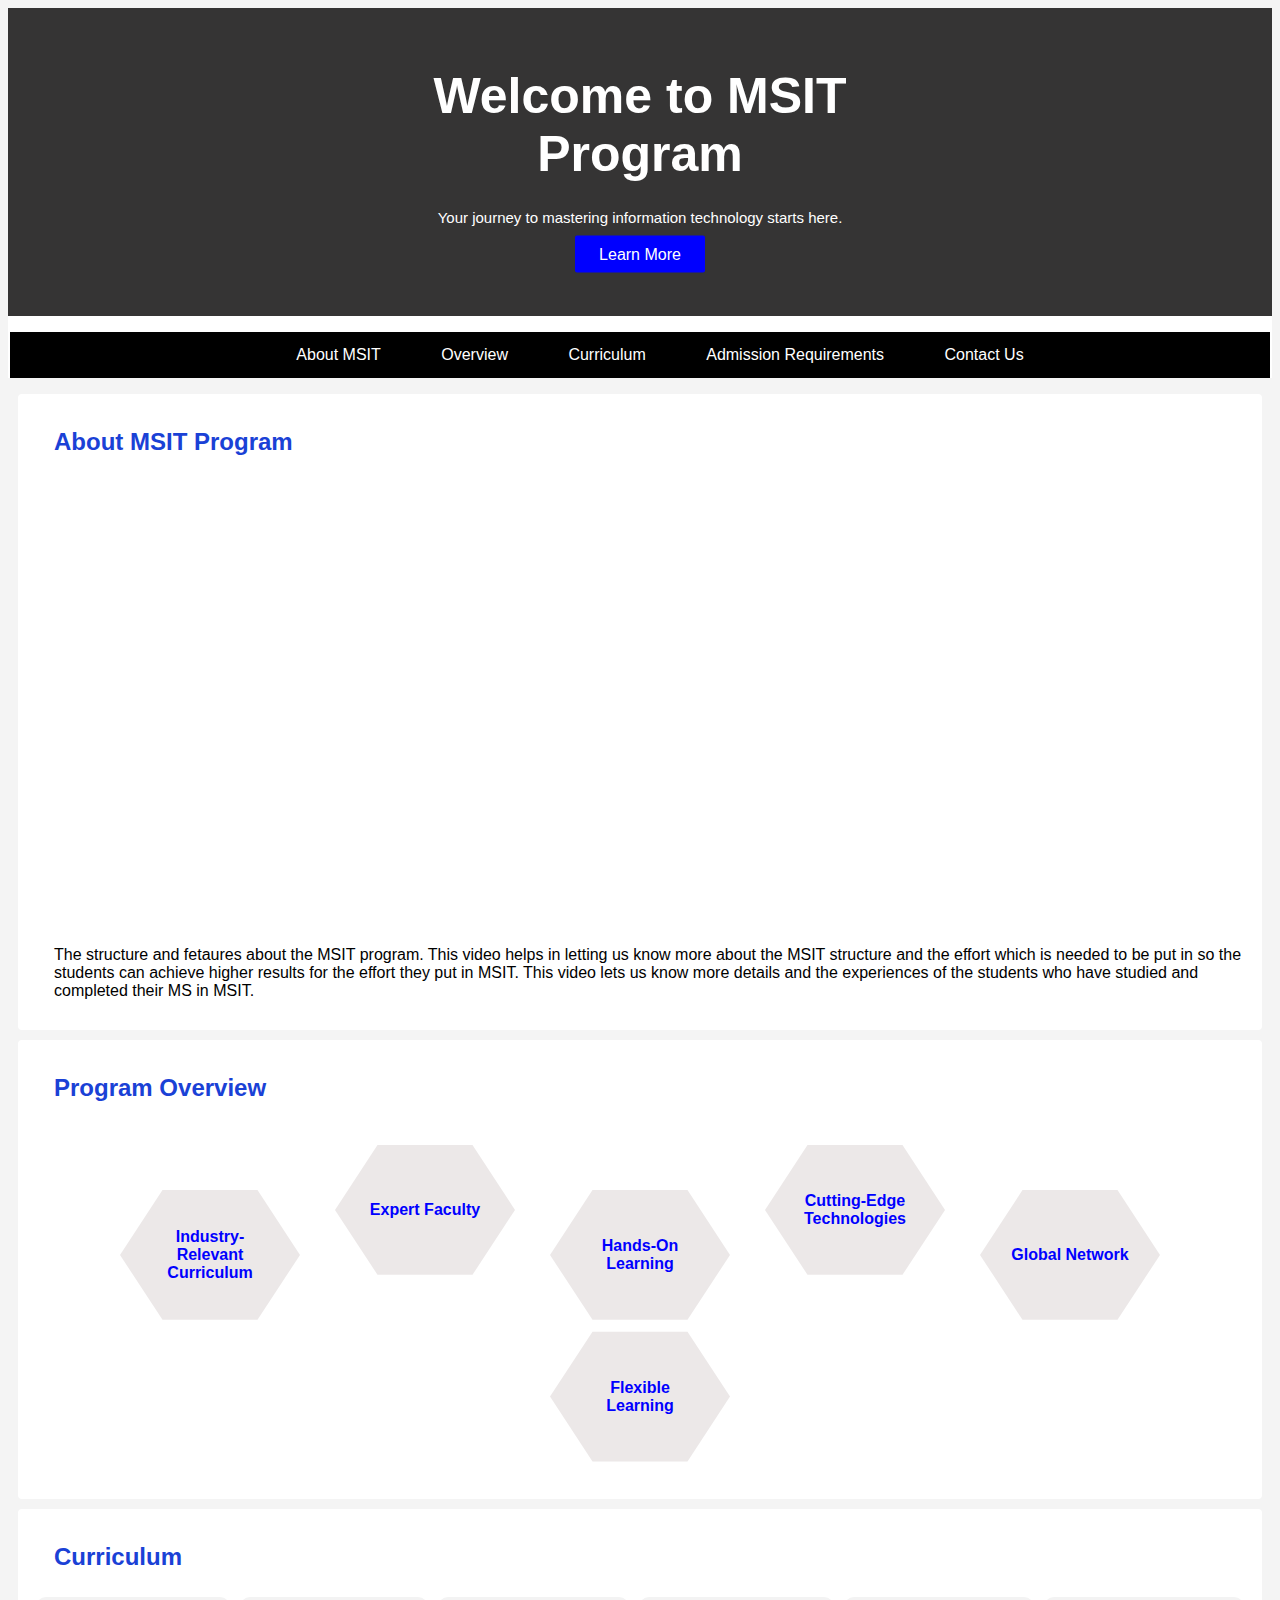
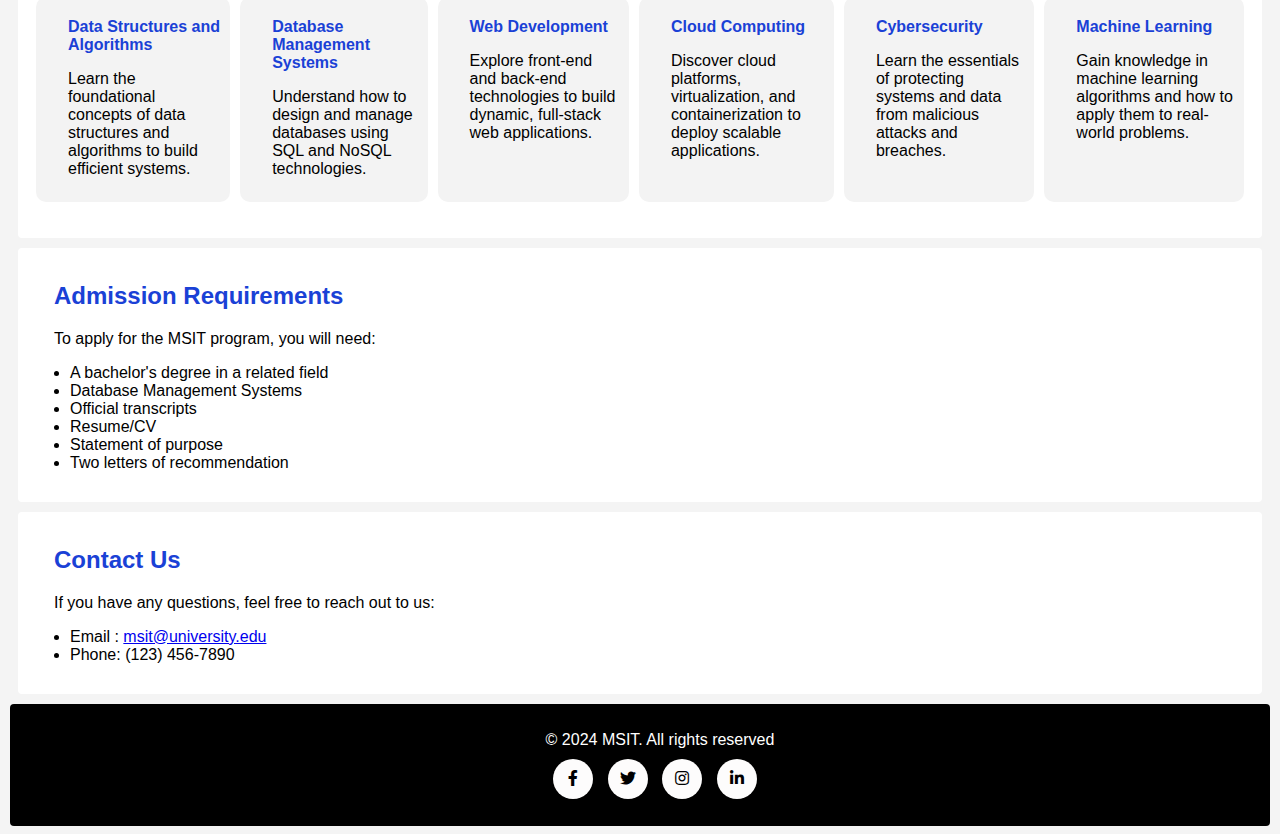
<file: day 6/index.html>
<!DOCTYPE html>

<html>
    <head>
        <title>MSIT -Info Page</title>
        <link rel="stylesheet" type="text/css" href="https://cdnjs.cloudflare.com/ajax/libs/font-awesome/5.15.1/css/all.min.css">
        <link rel="stylesheet" href="./style.css">
    </head>
        <body>
            <header>
                <header>
                    <div class="main-image">
                        <div class="container">
                            <h1><span>Welcome to MSIT Program</span></h1>
                            <span class="cen">Your journey to mastering information technology starts here.</span>
                            <a class="button" href="#">Learn More</a>
                        </div>
                    </div>
                </header>
                <nav>
                    <ul>
                        <li><a href="#video">About MSIT</a></li>
                        <li><a href="#card">Overview</a></li>
                        <li><a href="#curriculum">Curriculum</a></li>
                        <li> <a href="#card-ad">Admission Requirements</a></li>
                        <li><a href="#card-con">Contact Us</a></li>
                    </ul>
                </nav>
            </header>
            
            <section class="video" id="video" >
                <h2>About MSIT Program</h2>
                <iframe width="1460" height="450" src="https://www.youtube.com/embed/HLtthrBihlM?si=CJ24mfm85Urf3ORI" title="YouTube video player" frameborder="0" allow="accelerometer; autoplay; clipboard-write; encrypted-media; gyroscope; picture-in-picture; web-share" referrerpolicy="strict-origin-when-cross-origin" allowfullscreen></iframe>
                <p>The structure and fetaures about the MSIT program. This video helps in letting us know more about the MSIT structure and the effort which is needed to be put in so the students can achieve higher results for the effort they put in MSIT. This video lets us know more details and the experiences of the students who have studied and completed their MS in MSIT.</p>
            </section>
            <section class="card" id="card">
                <h2>Program Overview</h2>
                <div class="hex-container">
                    <div class="hex" id="hex1"><div class="hex-content">Industry-Relevant Curriculum</div></div>
                    <div class="hex" id="hex2"><div class="hex-content">Expert Faculty</div></div>
                    <div class="hex active" id="hex1"><div class="hex-content">Hands-On Learning</div></div>
                    <div class="hex" id="hex2"><div class="hex-content">Cutting-Edge Technologies</div></div>
                    <div class="hex" id="hex1"><div class="hex-content">Global Network</div></div>
                    <div class="hex" id="hex2"><div class="hex-content">Flexible Learning</div></div>
                </div>
            </section>
                <!-- <p>The MSIT program is designed to equlp students with the skills and knowledge needed to excel in the field of information Technology. Our curriculum is tailored to meet the needs of both begginers and experienced professionals</p> -->
            
            <!--Curriculum Section -->            
            <section id= "curriculum">
                <h2>Curriculum</h2>
                            
                    <ul>
                        <li>
                            <h2>Data Structures and Algorithms</h2>
                            <p>Learn the foundational concepts of data structures and algorithms to build efficient systems.</p>
                        </li>
                        <li>
                            <h2>Database Management Systems</h2>
                            <p>Understand how to design and manage databases using SQL and NoSQL technologies.</p>
                        </li>
                        <li>
                            <h2>Web Development</h2>
                            <p>Explore front-end and back-end technologies to build dynamic, full-stack web applications.</p>
                        </li>
                        <li>
                            <h2>Cloud Computing</h2>
                            <p>Discover cloud platforms, virtualization, and containerization to deploy scalable applications.</p>
                        </li>
                        <li>
                            <h2>Cybersecurity</h2>
                            <p>Learn the essentials of protecting systems and data from malicious attacks and breaches.</p>
                        </li>
                        <li>
                            <h2>Machine Learning</h2>
                            <p>Gain knowledge in machine learning algorithms and how to apply them to real-world problems.</p>
                        </li>
                                   
                    </ul>
                </section>
            </section>

            <section class="card-ad" id="card-ad">
                    <h2>Admission Requirements</h2>
                    <p>To apply for the MSIT program, you will need:</p>
                    <ul>
                        <li>A bachelor's degree in a related field</li>
                        <li>Database Management Systems </li>
                        <li>Official transcripts </li>
                        <li>Resume/CV </li>
                        <li> Statement of purpose </li>
                        <li>Two letters of recommendation</li>
    
                    </ul>
            </section>
            <section class="card-con" id="card-con">
                    <h2>Contact Us </h2>
                    <p>If you have any questions, feel free to reach out to us: 
                    </p>
                    <ul>
                        <li>Email  : <a href="mailto:"> msit@university.edu</a> </li>
                        <li>Phone: (123) 456-7890</a> </li>
    
                    </ul>
            </section>
            
            
        </body>
        <section id="footer" class="footer">
            <ul>
                <li> &#169; 2024 MSIT. All rights reserved</li>
                <div id="social-links" class="social-links">
                    <a href='https://www.facebook.com/msit.official/' target="_blank"><i class="fab fa-facebook-f"></i></a>
                    <a href='https://x.com/i/flow/login?redirect_after_login=%2Fmsit_official' target="_blank"><i class="fab fa-twitter"></i></a>
                    <a href='https://www.instagram.com/msit_official/' target="_blank"><i class="fab fa-instagram"></i></a>
                    <a href='https://in.linkedin.com/company/msit-official' target="_blank"><i class="fab fa-linkedin-in"></i></a>
                </div>
            </ul>
        </section>

</html>
</file>
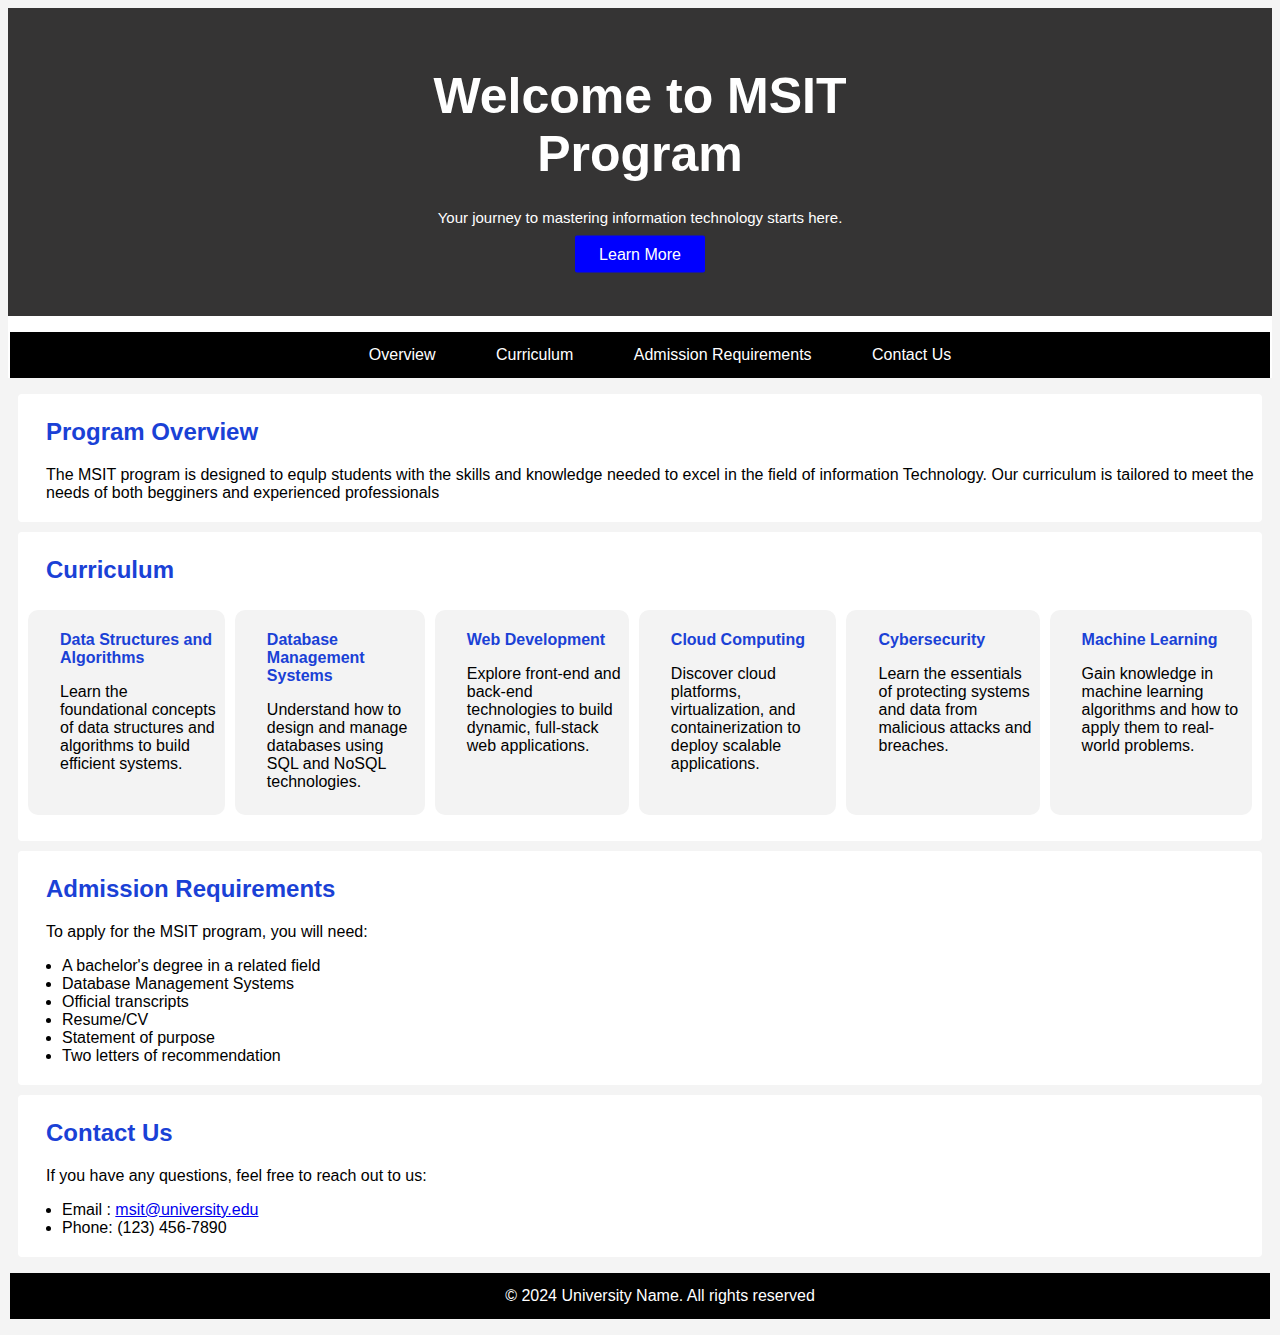
<file: day4/index.html>
<!DOCTYPE html>

<html>
    <head>
        <title>MSIT -Info Page</title>
        <link rel="stylesheet" href="./style.css">
    </head>
        <body>
            <header>
                <header>
                    <div class="main-image">
                        <div class="container">
                            <h1><span>Welcome to MSIT Program</span></h1>
                            <span class="cen">Your journey to mastering information technology starts here.</span>
                            <a class="button" href="#">Learn More</a>
                        </div>
                    </div>
                </header>
                <nav>
                    <ul>
                        <li><a href="#card">Overview</a></li>
                        <li><a href="#curriculum">Curriculum</a></li>
                        <li> <a href="#card-ad">Admission Requirements</a></li>
                        <li><a href="#card-con">Contact Us</a></li>
                    </ul>
                </nav>
            </header>
            <section class="card" id="card">
                <h2>Program Overview</h2>
                <p>The MSIT program is designed to equlp students with the skills and knowledge needed to excel in the field of information Technology. Our curriculum is tailored to meet the needs of both begginers and experienced professionals</p>
            </section>
            <!--Curriculum Section -->            
            <section id= "curriculum">
                <h2>Curriculum</h2>
                            
                    <ul>
                        <li>
                            <h2>Data Structures and Algorithms</h2>
                            <p>Learn the foundational concepts of data structures and algorithms to build efficient systems.</p>
                        </li>
                        <li>
                            <h2>Database Management Systems</h2>
                            <p>Understand how to design and manage databases using SQL and NoSQL technologies.</p>
                        </li>
                        <li>
                            <h2>Web Development</h2>
                            <p>Explore front-end and back-end technologies to build dynamic, full-stack web applications.</p>
                        </li>
                        <li>
                            <h2>Cloud Computing</h2>
                            <p>Discover cloud platforms, virtualization, and containerization to deploy scalable applications.</p>
                        </li>
                        <li>
                            <h2>Cybersecurity</h2>
                            <p>Learn the essentials of protecting systems and data from malicious attacks and breaches.</p>
                        </li>
                        <li>
                            <h2>Machine Learning</h2>
                            <p>Gain knowledge in machine learning algorithms and how to apply them to real-world problems.</p>
                        </li>
                                   
                    </ul>
                </section>
            </section>

            <section class="card-ad" id="card-ad">
                    <h2>Admission Requirements</h2>
                    <p>To apply for the MSIT program, you will need:</p>
                    <ul>
                        <li>A bachelor's degree in a related field</li>
                        <li>Database Management Systems </li>
                        <li>Official transcripts </li>
                        <li>Resume/CV </li>
                        <li> Statement of purpose </li>
                        <li>Two letters of recommendation</li>
    
                    </ul>
            </section>
            <section class="card-con" id="card-con">
                    <h2>Contact Us </h2>
                    <p>If you have any questions, feel free to reach out to us: 
                    </p>
                    <ul>
                        <li>Email  : <a href="mailto:"> msit@university.edu</a> </li>
                        <li>Phone: (123) 456-7890</a> </li>
    
                    </ul>
            </section>
            
            
        </body>
        <footer>
            <nav>
                <ul>
                    <li> &#169; 2024 University Name. All rights reserved</li>
                </ul>
            </nav>

        </footer>
</html>
</file>
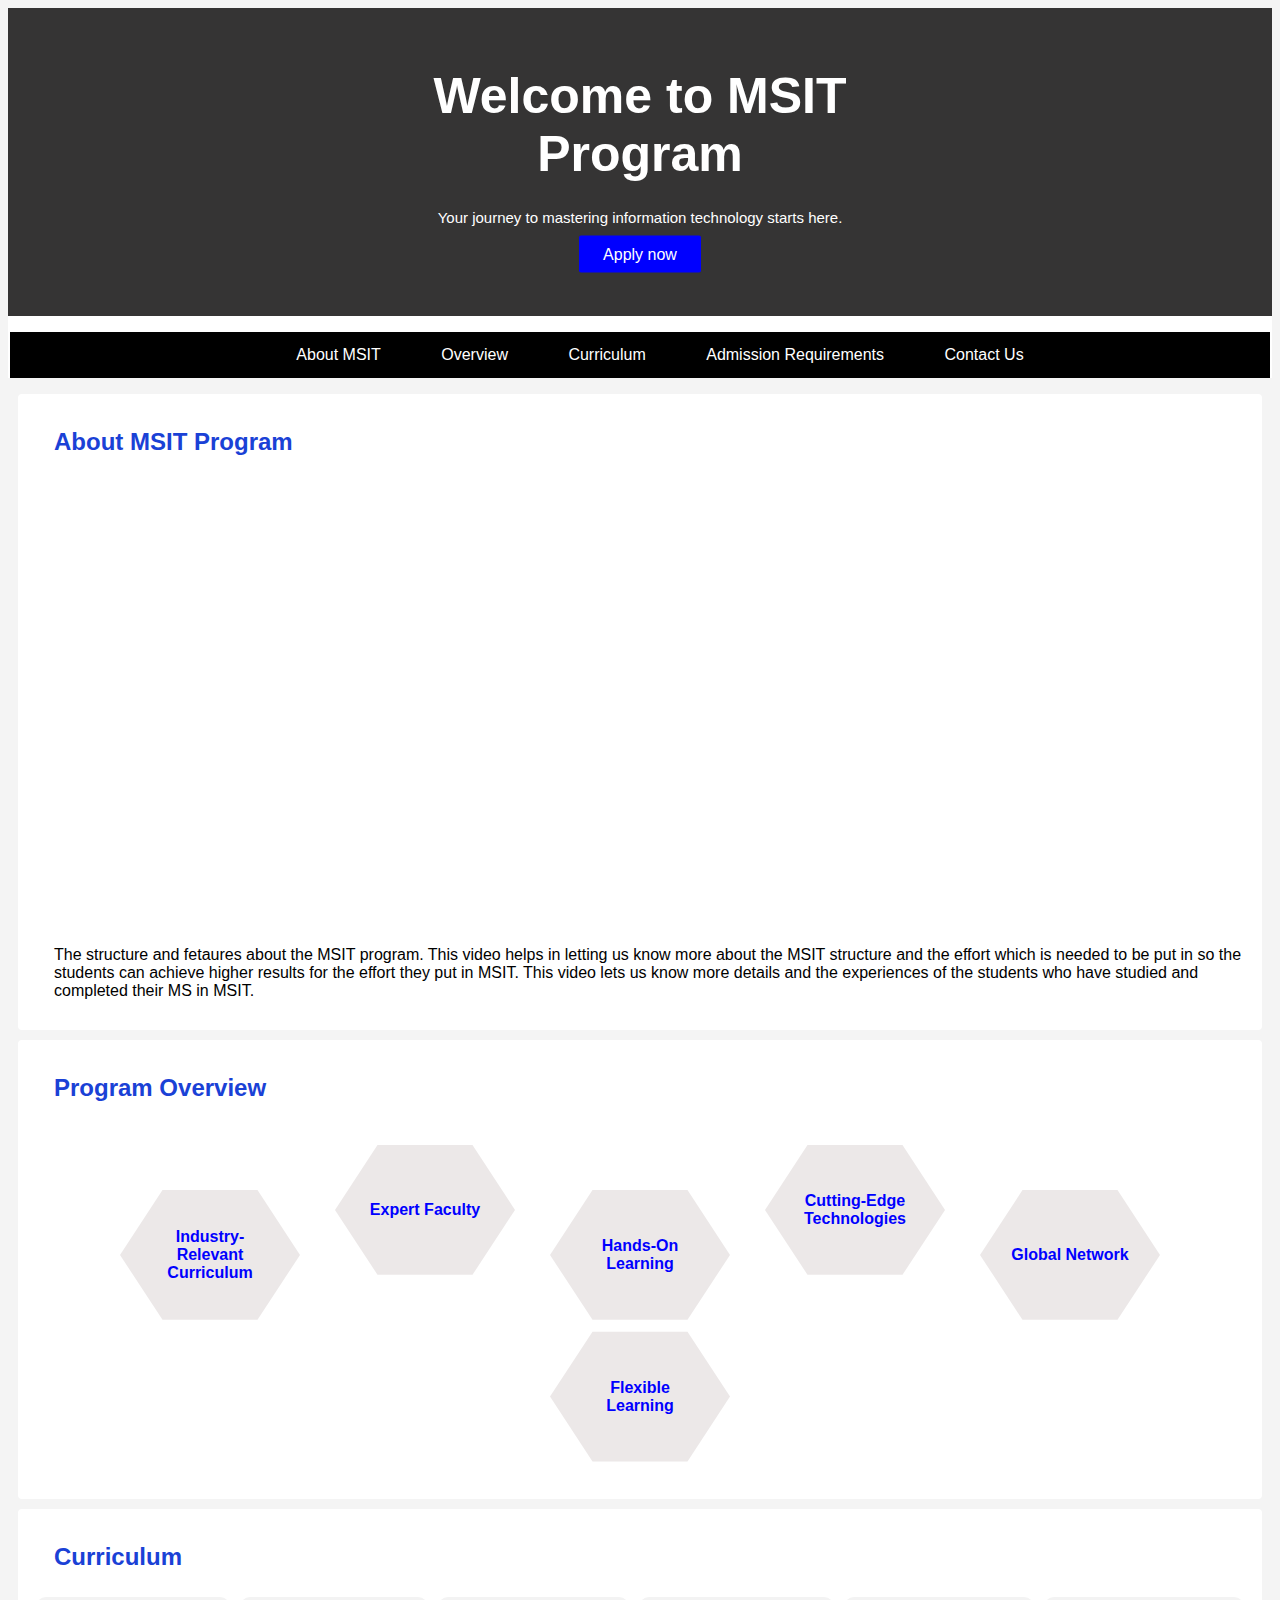
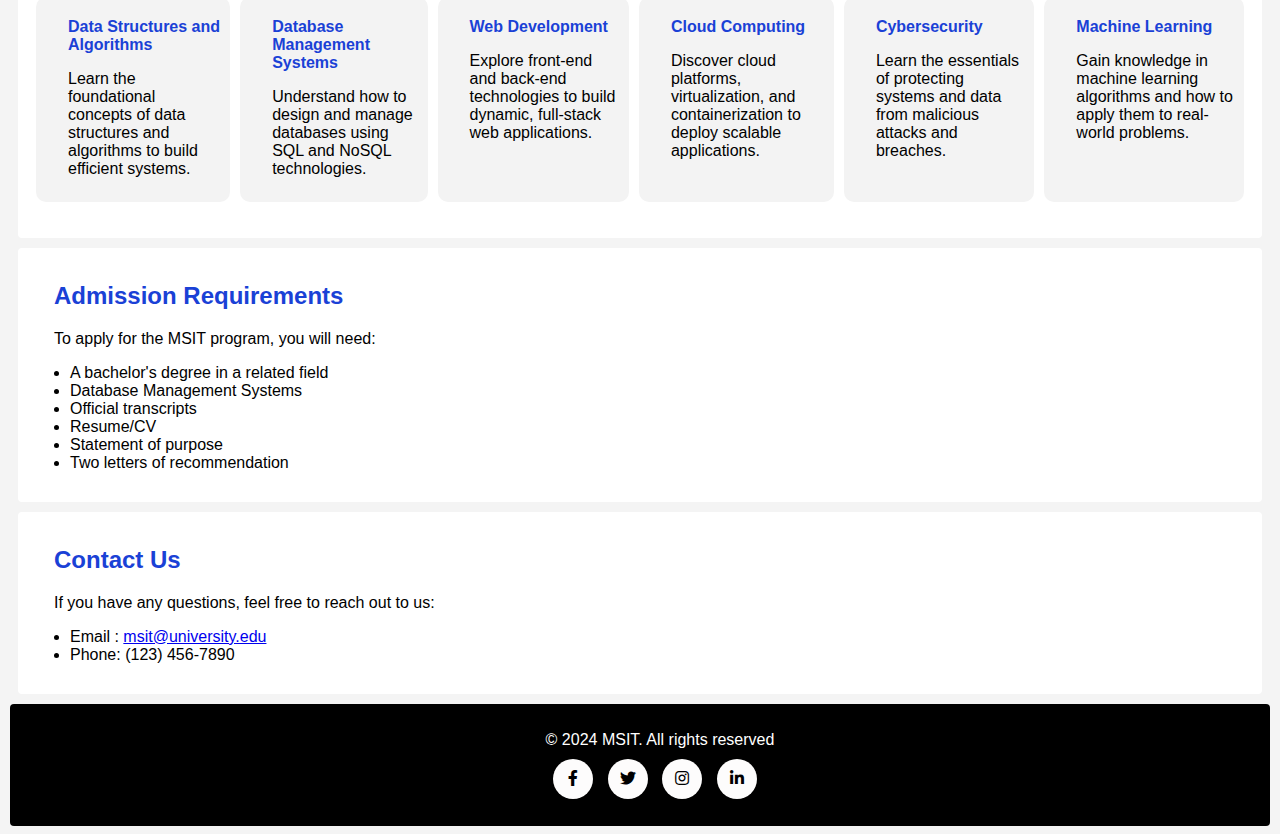
<file: day7/index.html>
<!DOCTYPE html>

<html>
    <head>
        <title>MSIT -Info Page</title>
        <link rel="stylesheet" type="text/css" href="https://cdnjs.cloudflare.com/ajax/libs/font-awesome/5.15.1/css/all.min.css">
        <link rel="stylesheet" href="./style.css">
    </head>
        <body>
            <header>
                <header>
                    <div class="main-image">
                        <div class="container">
                            <h1><span>Welcome to MSIT Program</span></h1>
                            <span class="cen">Your journey to mastering information technology starts here.</span>
                            <a class="button" href="./apply.html">Apply now</a>
                        </div>
                    </div>
                </header>
                <nav>
                    <ul>
                        <li><a href="#video">About MSIT</a></li>
                        <li><a href="#card">Overview</a></li>
                        <li><a href="#curriculum">Curriculum</a></li>
                        <li> <a href="#card-ad">Admission Requirements</a></li>
                        <li><a href="#card-con">Contact Us</a></li>
                    </ul>
                </nav>
            </header>
            
            
            <section class="video" id="video" >
                <h2>About MSIT Program</h2>
                <iframe width="1460" height="450" src="https://www.youtube.com/embed/HLtthrBihlM?si=CJ24mfm85Urf3ORI" title="YouTube video player" frameborder="0" allow="accelerometer; autoplay; clipboard-write; encrypted-media; gyroscope; picture-in-picture; web-share" referrerpolicy="strict-origin-when-cross-origin" allowfullscreen></iframe>
                <p>The structure and fetaures about the MSIT program. This video helps in letting us know more about the MSIT structure and the effort which is needed to be put in so the students can achieve higher results for the effort they put in MSIT. This video lets us know more details and the experiences of the students who have studied and completed their MS in MSIT.</p>
            </section>
            <section class="card" id="card">
                <h2>Program Overview</h2>
                <div class="hex-container">
                    <div class="hex" id="hex1"><div class="hex-content">Industry-Relevant Curriculum</div></div>
                    <div class="hex" id="hex2"><div class="hex-content">Expert Faculty</div></div>
                    <div class="hex active" id="hex1"><div class="hex-content">Hands-On Learning</div></div>
                    <div class="hex" id="hex2"><div class="hex-content">Cutting-Edge Technologies</div></div>
                    <div class="hex" id="hex1"><div class="hex-content">Global Network</div></div>
                    <div class="hex" id="hex2"><div class="hex-content">Flexible Learning</div></div>
                </div>
            </section>
                <!-- <p>The MSIT program is designed to equlp students with the skills and knowledge needed to excel in the field of information Technology. Our curriculum is tailored to meet the needs of both begginers and experienced professionals</p> -->
            
            <!--Curriculum Section -->            
            <section id= "curriculum">
                <h2>Curriculum</h2>
                            
                    <ul>
                        <li>
                            <h2>Data Structures and Algorithms</h2>
                            <p>Learn the foundational concepts of data structures and algorithms to build efficient systems.</p>
                        </li>
                        <li>
                            <h2>Database Management Systems</h2>
                            <p>Understand how to design and manage databases using SQL and NoSQL technologies.</p>
                        </li>
                        <li>
                            <h2>Web Development</h2>
                            <p>Explore front-end and back-end technologies to build dynamic, full-stack web applications.</p>
                        </li>
                        <li>
                            <h2>Cloud Computing</h2>
                            <p>Discover cloud platforms, virtualization, and containerization to deploy scalable applications.</p>
                        </li>
                        <li>
                            <h2>Cybersecurity</h2>
                            <p>Learn the essentials of protecting systems and data from malicious attacks and breaches.</p>
                        </li>
                        <li>
                            <h2>Machine Learning</h2>
                            <p>Gain knowledge in machine learning algorithms and how to apply them to real-world problems.</p>
                        </li>
                                   
                    </ul>
                </section>
            </section>

            <section class="card-ad" id="card-ad">
                    <h2>Admission Requirements</h2>
                    <p>To apply for the MSIT program, you will need:</p>
                    <ul>
                        <li>A bachelor's degree in a related field</li>
                        <li>Database Management Systems </li>
                        <li>Official transcripts </li>
                        <li>Resume/CV </li>
                        <li> Statement of purpose </li>
                        <li>Two letters of recommendation</li>
    
                    </ul>
            </section>
            <section class="card-con" id="card-con">
                    <h2>Contact Us </h2>
                    <p>If you have any questions, feel free to reach out to us: 
                    </p>
                    <ul>
                        <li>Email  : <a href="mailto:"> msit@university.edu</a> </li>
                        <li>Phone: (123) 456-7890</a> </li>
    
                    </ul>
            </section>
            
            
        </body>
        <section id="footer" class="footer">
            <ul>
                <li> &#169; 2024 MSIT. All rights reserved</li>
                <div id="social-links" class="social-links">
                    <a href='https://www.facebook.com/msit.official/' target="_blank"><i class="fab fa-facebook-f"></i></a>
                    <a href='https://x.com/i/flow/login?redirect_after_login=%2Fmsit_official' target="_blank"><i class="fab fa-twitter"></i></a>
                    <a href='https://www.instagram.com/msit_official/' target="_blank"><i class="fab fa-instagram"></i></a>
                    <a href='https://in.linkedin.com/company/msit-official' target="_blank"><i class="fab fa-linkedin-in"></i></a>
                </div>
            </ul>
        </section>

</html>
</file>
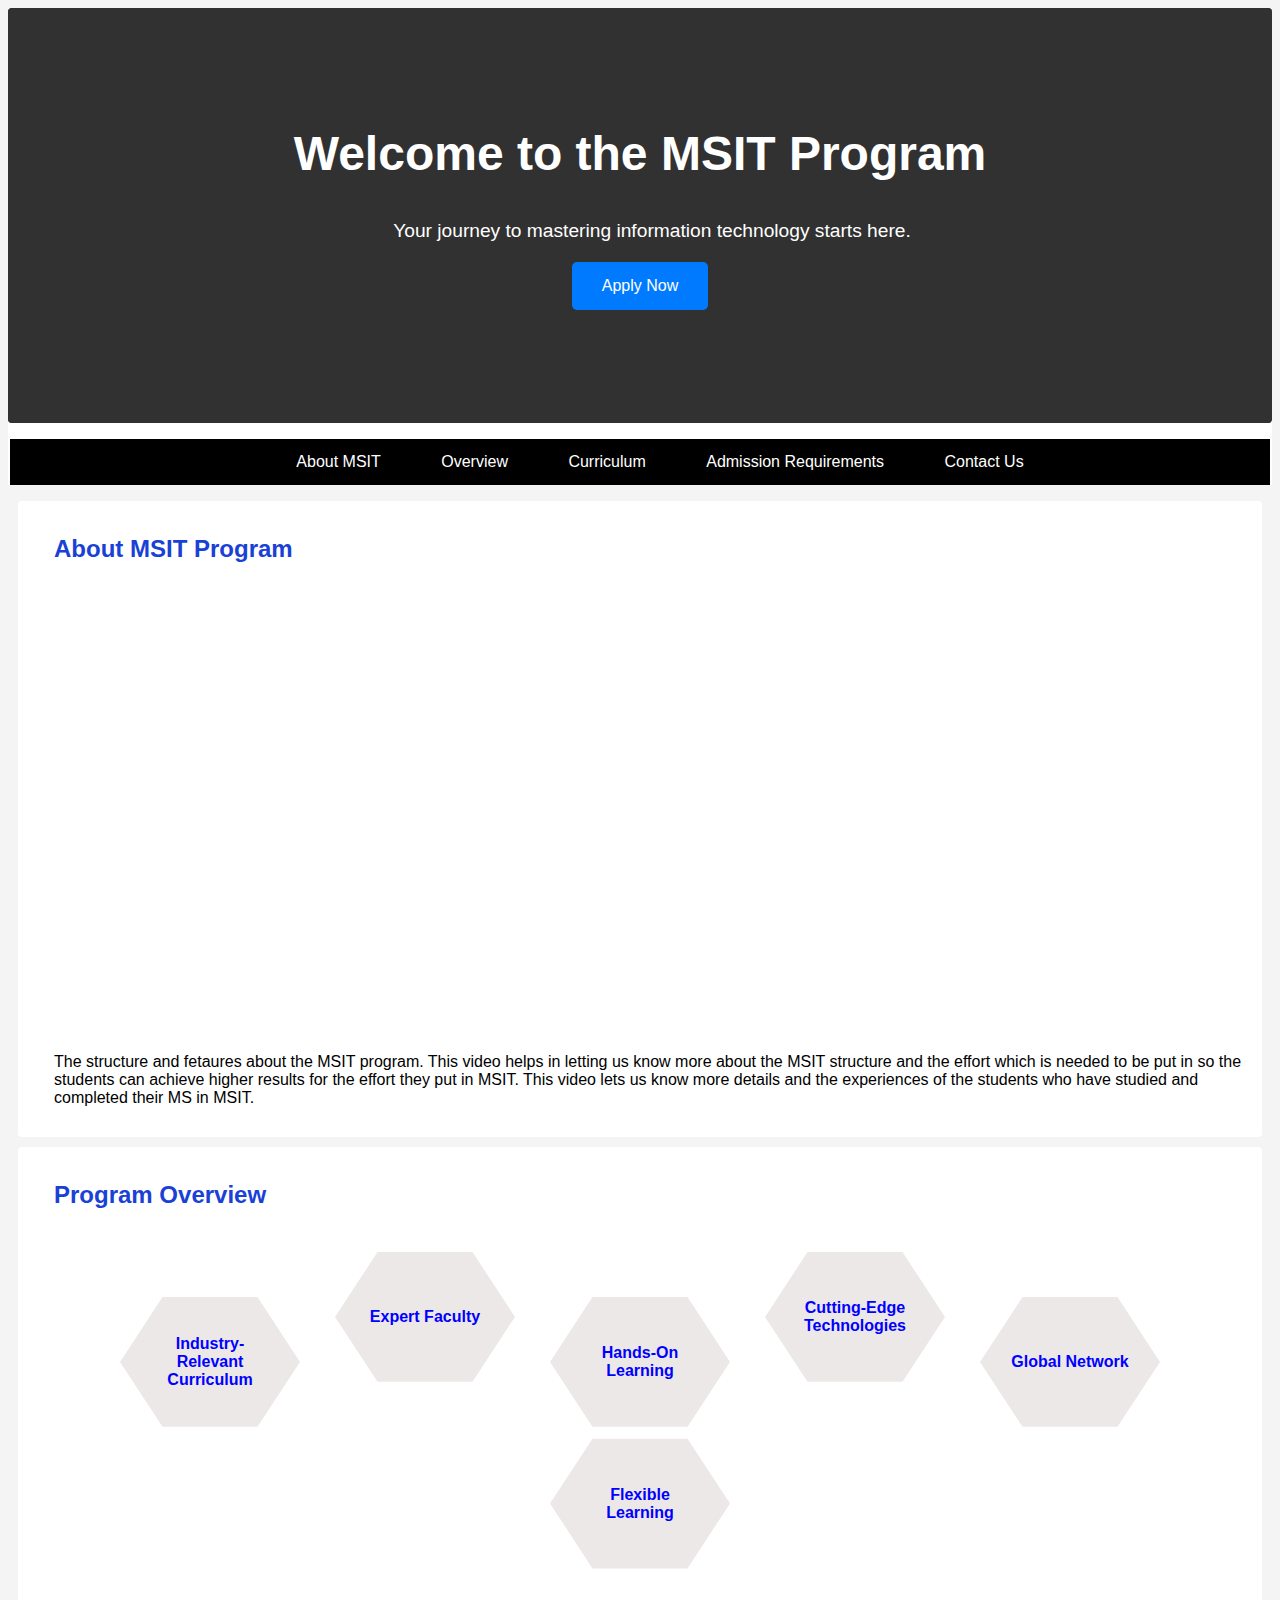
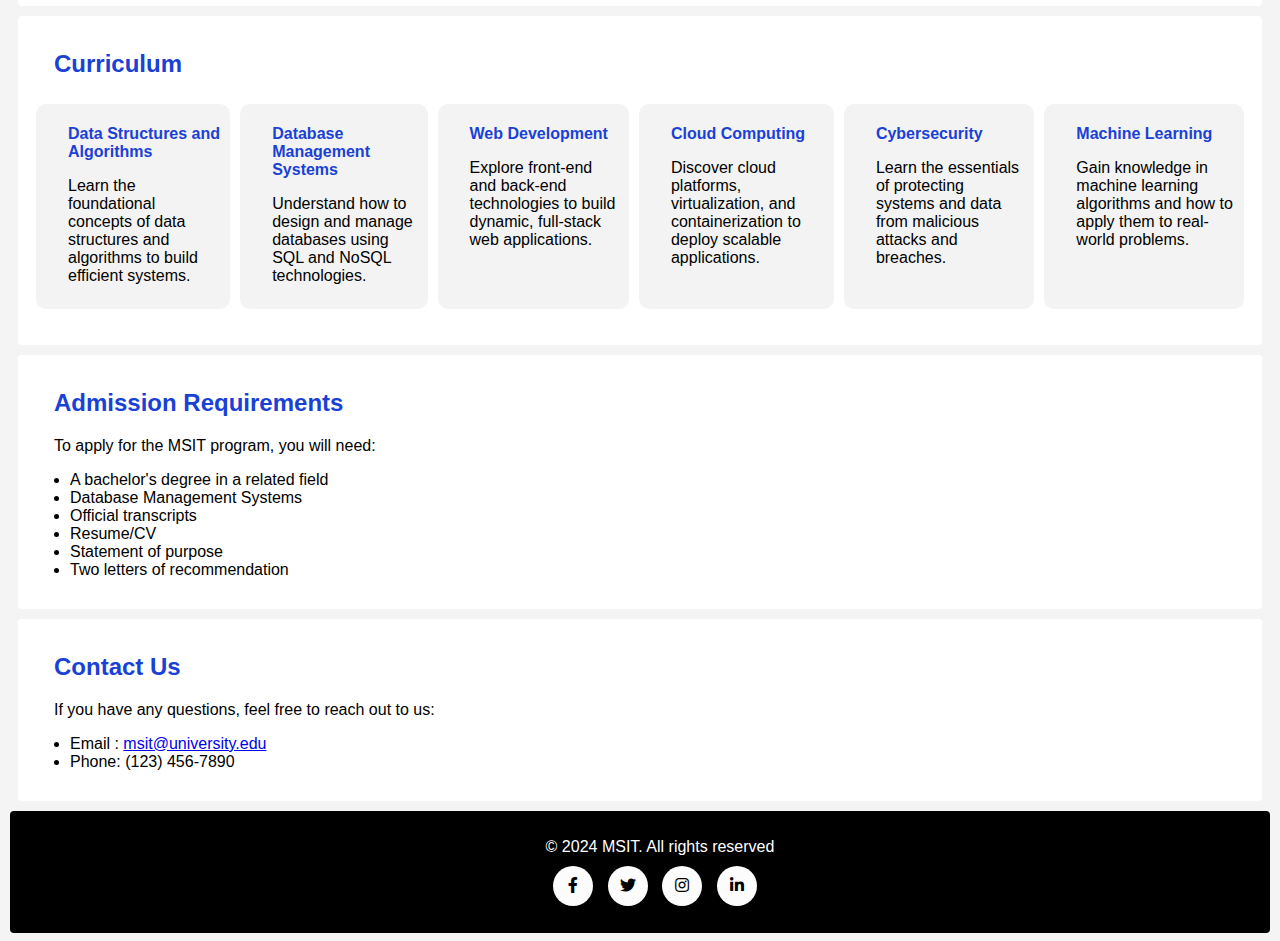
<file: day8/index.html>
<!DOCTYPE html>

<html>
    <head>
        <title>MSIT -Info Page</title>
        <link rel="stylesheet" type="text/css" href="https://cdnjs.cloudflare.com/ajax/libs/font-awesome/5.15.1/css/all.min.css">
        <link rel="stylesheet" href="./style.css">
    </head>
        <body>
            <header>
                <header>
                    <!-- <div class="main-image">
                        <div class="container">
                            <h1><span>Welcome to MSIT Program</span></h1>
                            <span class="cen">Your journey to mastering information technology starts here.</span>
                            <a class="button" href="./apply.html">Apply now</a>
                        </div>
                    </div> -->
                    <section class="hero-section">
                        <div class="overlay">
                            <div class="slideshow">
                                <div class="hero-content slide-1">
                                    <h1>Welcome to the MSIT Program</h1>
                                    <p>Your journey to mastering information technology starts here.</p>
                                    <a href="./apply.html" class="btn" target="_blank">Apply Now</a>
                                </div>
                                <div class="hero-content slide-2">
                                    <h1>Join the MSIT Program</h1>
                                    <p>Expand your skills and knowledge in IT.</p>
                                    <a href="./apply.html" class="btn" target="_blank">Apply Now</a>
                                </div>
                                <div class="hero-content slide-3">
                                    <h1>Success Awaits You</h1>
                                    <p>Take the first step toward a successful career.</p>
                                    <a href="./apply.html" class="btn" target="_blank">Apply Now</a>
                                </div>
                            </div>
                        </div>
                    </section>
                </header>
                <nav>
                    <ul>
                        <li><a href="#video">About MSIT</a></li>
                        <li><a href="#card">Overview</a></li>
                        <li><a href="#curriculum">Curriculum</a></li>
                        <li> <a href="#card-ad">Admission Requirements</a></li>
                        <li><a href="#card-con">Contact Us</a></li>
                    </ul>
                </nav>
            </header>
            
            
            <section class="video" id="video" >
                <h2>About MSIT Program</h2>
                <iframe width="1460" height="450" src="https://www.youtube.com/embed/HLtthrBihlM?si=CJ24mfm85Urf3ORI" title="YouTube video player" frameborder="0" allow="accelerometer; autoplay; clipboard-write; encrypted-media; gyroscope; picture-in-picture; web-share" referrerpolicy="strict-origin-when-cross-origin" allowfullscreen></iframe>
                <p>The structure and fetaures about the MSIT program. This video helps in letting us know more about the MSIT structure and the effort which is needed to be put in so the students can achieve higher results for the effort they put in MSIT. This video lets us know more details and the experiences of the students who have studied and completed their MS in MSIT.</p>
            </section>
            <section class="card" id="card">
                <h2>Program Overview</h2>
                <div class="hex-container">
                    <div class="hex" id="hex1"><div class="hex-content">Industry-Relevant Curriculum</div></div>
                    <div class="hex" id="hex2"><div class="hex-content">Expert Faculty</div></div>
                    <div class="hex active" id="hex1"><div class="hex-content">Hands-On Learning</div></div>
                    <div class="hex" id="hex2"><div class="hex-content">Cutting-Edge Technologies</div></div>
                    <div class="hex" id="hex1"><div class="hex-content">Global Network</div></div>
                    <div class="hex" id="hex2"><div class="hex-content">Flexible Learning</div></div>
                </div>
            </section>
                <!-- <p>The MSIT program is designed to equlp students with the skills and knowledge needed to excel in the field of information Technology. Our curriculum is tailored to meet the needs of both begginers and experienced professionals</p> -->
            
            <!--Curriculum Section -->            
            <section id= "curriculum">
                <h2>Curriculum</h2>
                            
                    <ul>
                        <li>
                            <h2>Data Structures and Algorithms</h2>
                            <p>Learn the foundational concepts of data structures and algorithms to build efficient systems.</p>
                        </li>
                        <li>
                            <h2>Database Management Systems</h2>
                            <p>Understand how to design and manage databases using SQL and NoSQL technologies.</p>
                        </li>
                        <li>
                            <h2>Web Development</h2>
                            <p>Explore front-end and back-end technologies to build dynamic, full-stack web applications.</p>
                        </li>
                        <li>
                            <h2>Cloud Computing</h2>
                            <p>Discover cloud platforms, virtualization, and containerization to deploy scalable applications.</p>
                        </li>
                        <li>
                            <h2>Cybersecurity</h2>
                            <p>Learn the essentials of protecting systems and data from malicious attacks and breaches.</p>
                        </li>
                        <li>
                            <h2>Machine Learning</h2>
                            <p>Gain knowledge in machine learning algorithms and how to apply them to real-world problems.</p>
                        </li>
                                   
                    </ul>
                </section>
            </section>

            <section class="card-ad" id="card-ad">
                    <h2>Admission Requirements</h2>
                    <p>To apply for the MSIT program, you will need:</p>
                    <ul>
                        <li>A bachelor's degree in a related field</li>
                        <li>Database Management Systems </li>
                        <li>Official transcripts </li>
                        <li>Resume/CV </li>
                        <li> Statement of purpose </li>
                        <li>Two letters of recommendation</li>
    
                    </ul>
            </section>
            <section class="card-con" id="card-con">
                    <h2>Contact Us </h2>
                    <p>If you have any questions, feel free to reach out to us: 
                    </p>
                    <ul>
                        <li>Email  : <a href="mailto:"> msit@university.edu</a> </li>
                        <li>Phone: (123) 456-7890</a> </li>
    
                    </ul>
            </section>
            
            
        </body>
        <section id="footer" class="footer">
            <ul>
                <li> &#169; 2024 MSIT. All rights reserved</li>
                <div id="social-links" class="social-links">
                    <a href='https://www.facebook.com/msit.official/' target="_blank"><i class="fab fa-facebook-f"></i></a>
                    <a href='https://x.com/i/flow/login?redirect_after_login=%2Fmsit_official' target="_blank"><i class="fab fa-twitter"></i></a>
                    <a href='https://www.instagram.com/msit_official/' target="_blank"><i class="fab fa-instagram"></i></a>
                    <a href='https://in.linkedin.com/company/msit-official' target="_blank"><i class="fab fa-linkedin-in"></i></a>
                </div>
            </ul>
        </section>

</html>
</file>
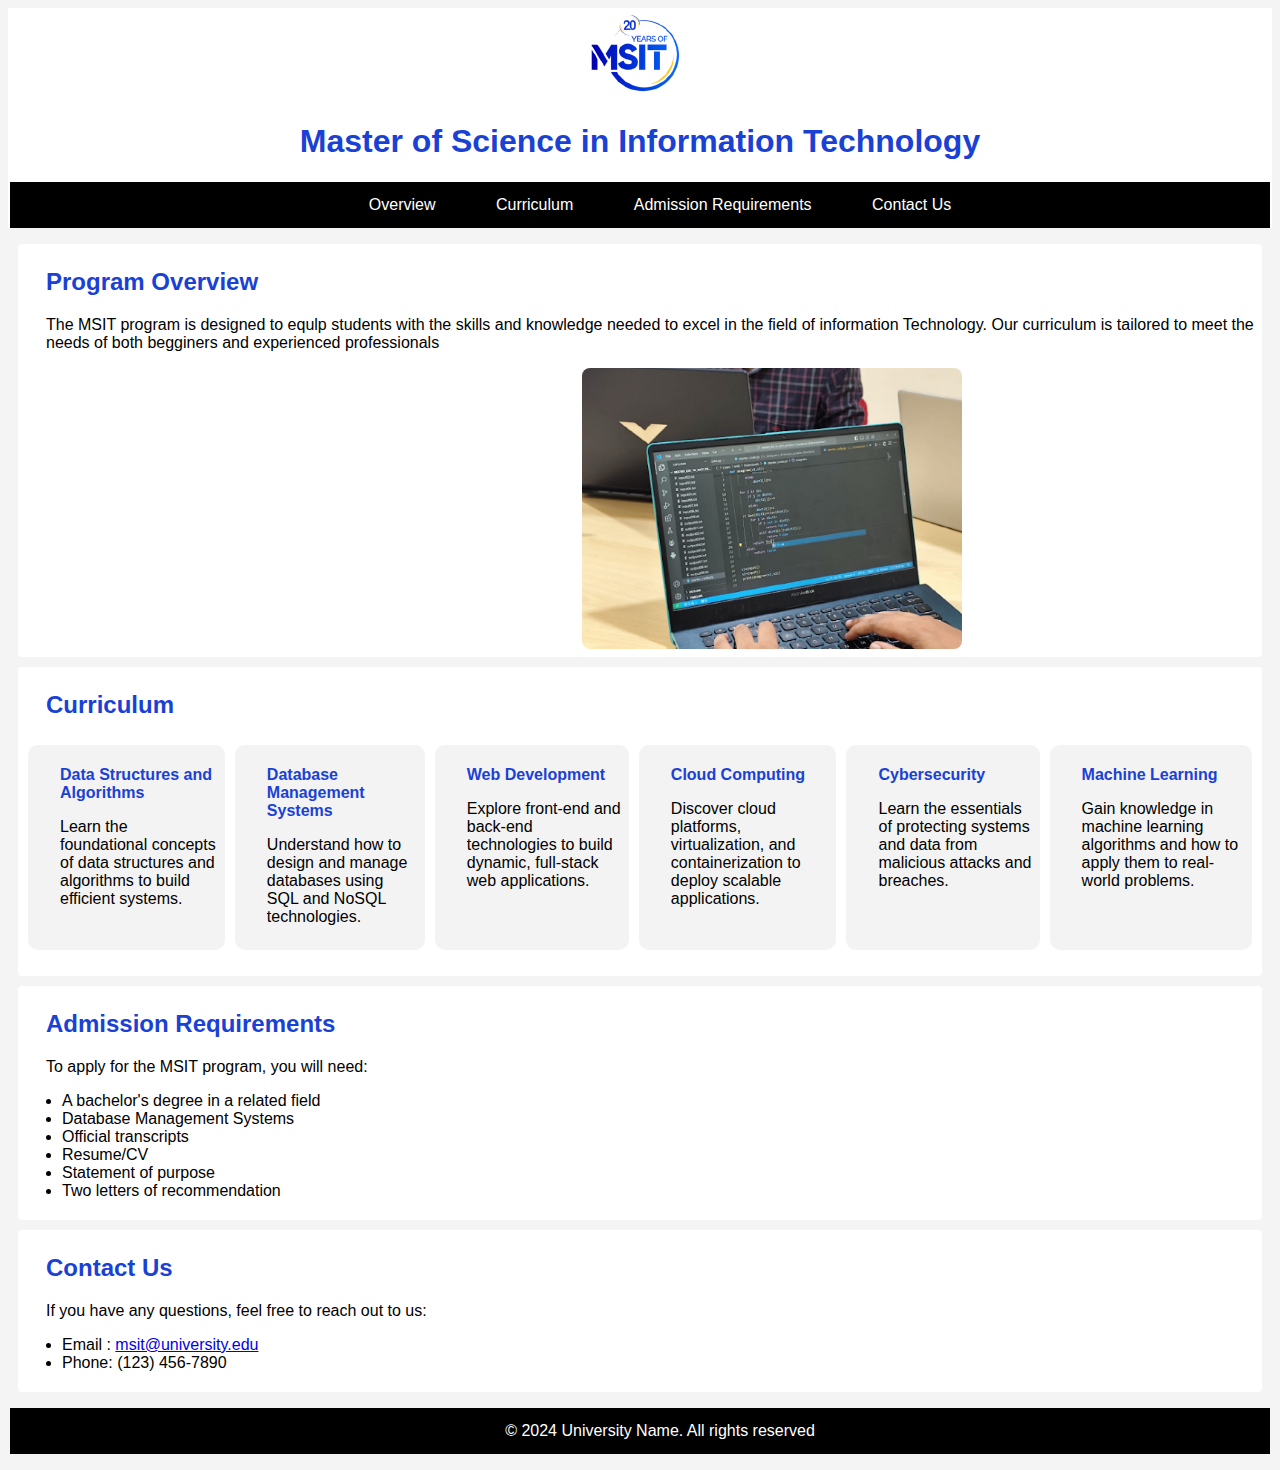
<file: Day_2/index.html>
<!DOCTYPE html>

<html>
    <head>
        <title>MSIT -Info Page</title>
        <link rel="stylesheet" href="./style.css">
    </head>
        <body>
            <header>

                <header>
                    <img src="./images/msitlogo.png" alt="">
                    <h1>Master of Science in Information Technology</h1>
                </header>
                <nav>
                    <ul>
                        <li><a href="#card">Overview</a></li>
                        <li><a href="#curriculum">Curriculum</a></li>
                        <li> <a href="#card-ad">Admission Requirements</a></li>
                        <li><a href="#card-con">Contact Us</a></li>
                    </ul>
                </nav>
            </header>
            <section class="card" id="card">
                <h2>Program Overview</h2>
                <p>The MSIT program is designed to equlp students with the skills and knowledge needed to excel in the field of information Technology. Our curriculum is tailored to meet the needs of both begginers and experienced professionals</p>
                <img src="./images/image.png" alt="">
            </section>
            <!--Curriculum Section -->            
            <section id= "curriculum">
                <h2>Curriculum</h2>
                            
                    <ul>
                        <li>
                            <h2>Data Structures and Algorithms</h2>
                            <p>Learn the foundational concepts of data structures and algorithms to build efficient systems.</p>
                        </li>
                        <li>
                            <h2>Database Management Systems</h2>
                            <p>Understand how to design and manage databases using SQL and NoSQL technologies.</p>
                        </li>
                        <li>
                            <h2>Web Development</h2>
                            <p>Explore front-end and back-end technologies to build dynamic, full-stack web applications.</p>
                        </li>
                        <li>
                            <h2>Cloud Computing</h2>
                            <p>Discover cloud platforms, virtualization, and containerization to deploy scalable applications.</p>
                        </li>
                        <li>
                            <h2>Cybersecurity</h2>
                            <p>Learn the essentials of protecting systems and data from malicious attacks and breaches.</p>
                        </li>
                        <li>
                            <h2>Machine Learning</h2>
                            <p>Gain knowledge in machine learning algorithms and how to apply them to real-world problems.</p>
                        </li>
                                   
                    </ul>
                </section>
            </section>

            <section class="card-ad" id="card-ad">
                    <h2>Admission Requirements</h2>
                    <p>To apply for the MSIT program, you will need:</p>
                    <ul>
                        <li>A bachelor's degree in a related field</li>
                        <li>Database Management Systems </li>
                        <li>Official transcripts </li>
                        <li>Resume/CV </li>
                        <li> Statement of purpose </li>
                        <li>Two letters of recommendation</li>
    
                    </ul>
            </section>
            <section class="card-con" id="card-con">
                    <h2>Contact Us </h2>
                    <p>If you have any questions, feel free to reach out to us: 
                    </p>
                    <ul>
                        <li>Email  : <a href="mailto:"> msit@university.edu</a> </li>
                        <li>Phone: (123) 456-7890</a> </li>
    
                    </ul>
            </section>
            
            
        </body>
        <footer>
            <nav>
                <ul>
                    <li> &#169; 2024 University Name. All rights reserved</li>
                </ul>
            </nav>

        </footer>
</html>
</file>
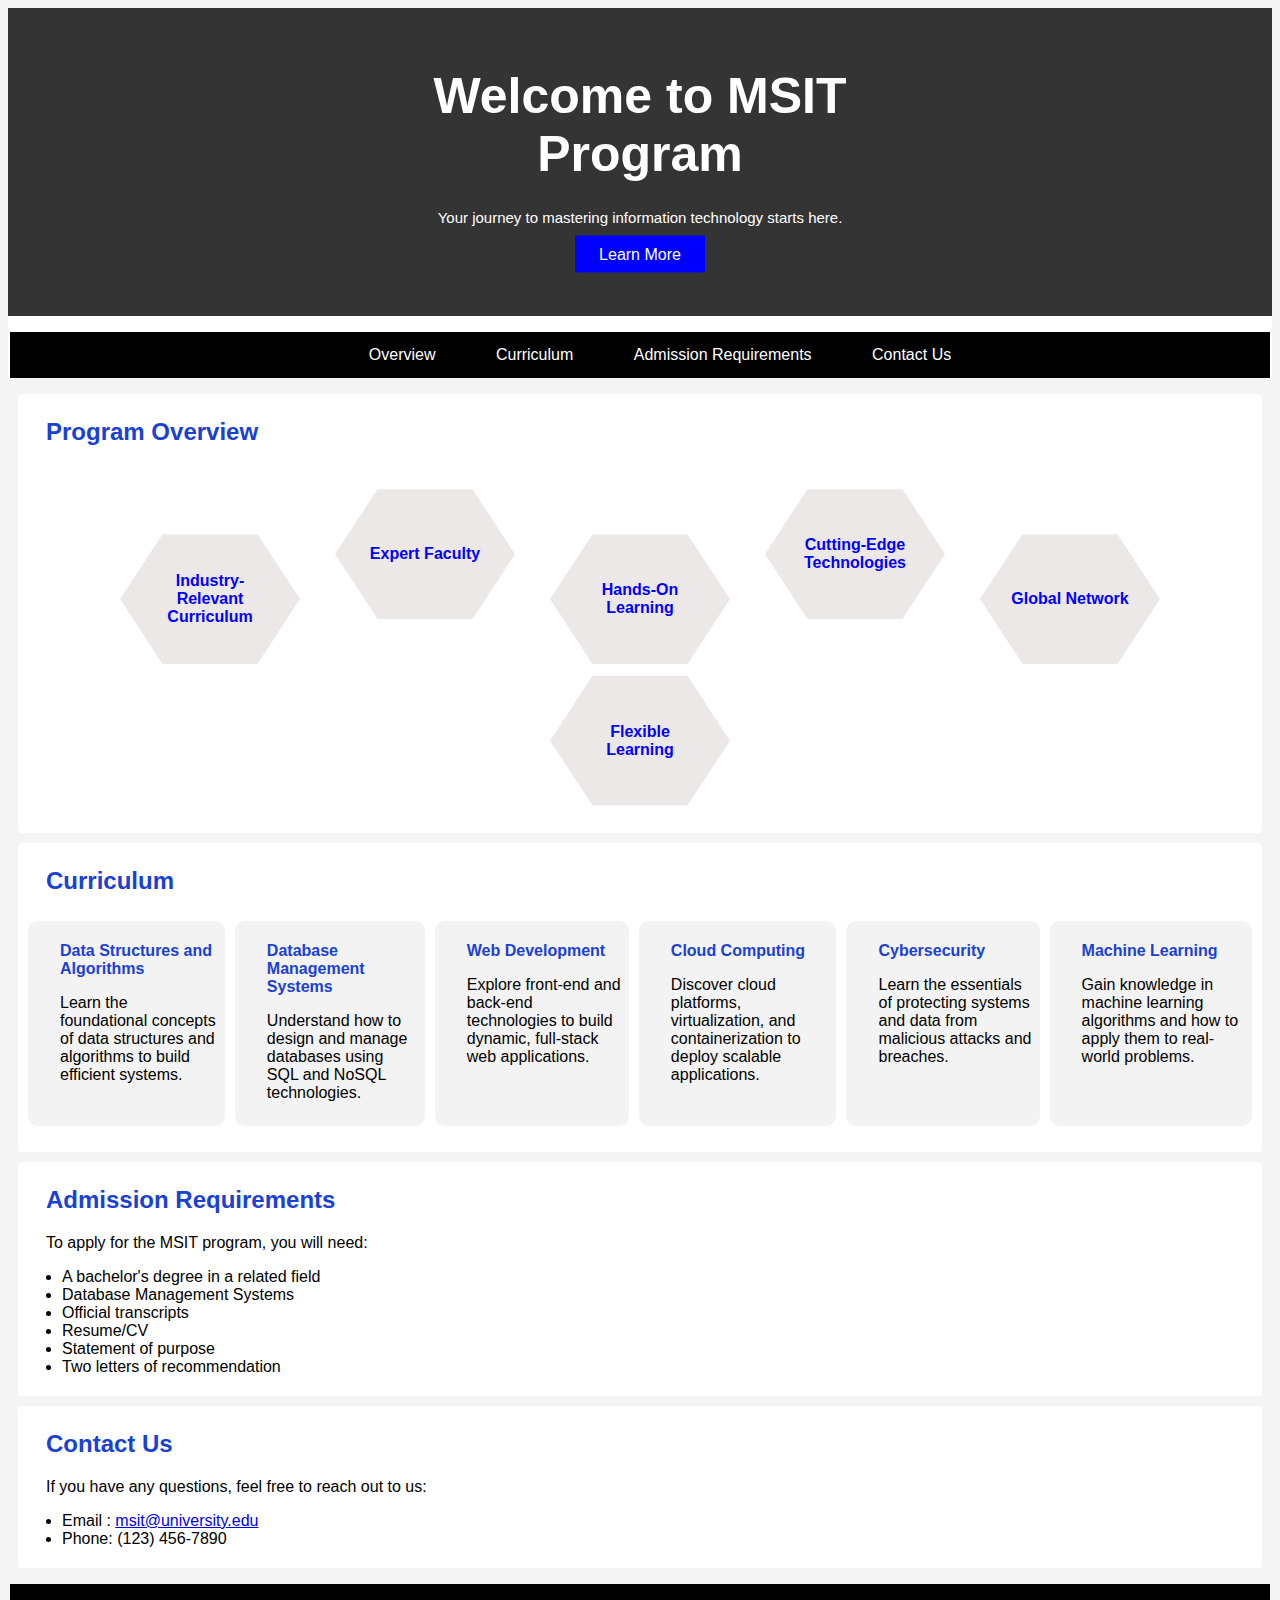
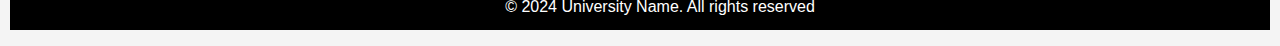
<file: Day_5/index.html>
<!DOCTYPE html>

<html>
    <head>
        <title>MSIT -Info Page</title>
        <link rel="stylesheet" href="./style.css">
    </head>
        <body>
            <header>
                <header>
                    <div class="main-image">
                        <div class="container">
                            <h1><span>Welcome to MSIT Program</span></h1>
                            <span class="cen">Your journey to mastering information technology starts here.</span>
                            <a class="button" href="#">Learn More</a>
                        </div>
                    </div>
                </header>
                <nav>
                    <ul>
                        <li><a href="#card">Overview</a></li>
                        <li><a href="#curriculum">Curriculum</a></li>
                        <li> <a href="#card-ad">Admission Requirements</a></li>
                        <li><a href="#card-con">Contact Us</a></li>
                    </ul>
                </nav>
            </header>
            <section class="card" id="card">
                <h2>Program Overview</h2>
                <div class="hex-container">
                    <div class="hex" id="hex1"><div class="hex-content">Industry-Relevant Curriculum</div></div>
                    <div class="hex" id="hex2"><div class="hex-content">Expert Faculty</div></div>
                    <div class="hex active" id="hex1"><div class="hex-content">Hands-On Learning</div></div>
                    <div class="hex" id="hex2"><div class="hex-content">Cutting-Edge Technologies</div></div>
                    <div class="hex" id="hex1"><div class="hex-content">Global Network</div></div>
                    <div class="hex" id="hex2"><div class="hex-content">Flexible Learning</div></div>
                </div>
                <!-- <p>The MSIT program is designed to equlp students with the skills and knowledge needed to excel in the field of information Technology. Our curriculum is tailored to meet the needs of both begginers and experienced professionals</p> -->
            </section>
            <!--Curriculum Section -->            
            <section id= "curriculum">
                <h2>Curriculum</h2>
                            
                    <ul>
                        <li>
                            <h2>Data Structures and Algorithms</h2>
                            <p>Learn the foundational concepts of data structures and algorithms to build efficient systems.</p>
                        </li>
                        <li>
                            <h2>Database Management Systems</h2>
                            <p>Understand how to design and manage databases using SQL and NoSQL technologies.</p>
                        </li>
                        <li>
                            <h2>Web Development</h2>
                            <p>Explore front-end and back-end technologies to build dynamic, full-stack web applications.</p>
                        </li>
                        <li>
                            <h2>Cloud Computing</h2>
                            <p>Discover cloud platforms, virtualization, and containerization to deploy scalable applications.</p>
                        </li>
                        <li>
                            <h2>Cybersecurity</h2>
                            <p>Learn the essentials of protecting systems and data from malicious attacks and breaches.</p>
                        </li>
                        <li>
                            <h2>Machine Learning</h2>
                            <p>Gain knowledge in machine learning algorithms and how to apply them to real-world problems.</p>
                        </li>
                                   
                    </ul>
                </section>
            </section>

            <section class="card-ad" id="card-ad">
                    <h2>Admission Requirements</h2>
                    <p>To apply for the MSIT program, you will need:</p>
                    <ul>
                        <li>A bachelor's degree in a related field</li>
                        <li>Database Management Systems </li>
                        <li>Official transcripts </li>
                        <li>Resume/CV </li>
                        <li> Statement of purpose </li>
                        <li>Two letters of recommendation</li>
    
                    </ul>
            </section>
            <section class="card-con" id="card-con">
                    <h2>Contact Us </h2>
                    <p>If you have any questions, feel free to reach out to us: 
                    </p>
                    <ul>
                        <li>Email  : <a href="mailto:"> msit@university.edu</a> </li>
                        <li>Phone: (123) 456-7890</a> </li>
    
                    </ul>
            </section>
            
            
        </body>
        <footer>
            <nav>
                <ul>
                    <li> &#169; 2024 University Name. All rights reserved</li>
                </ul>
            </nav>

        </footer>
</html>
</file>
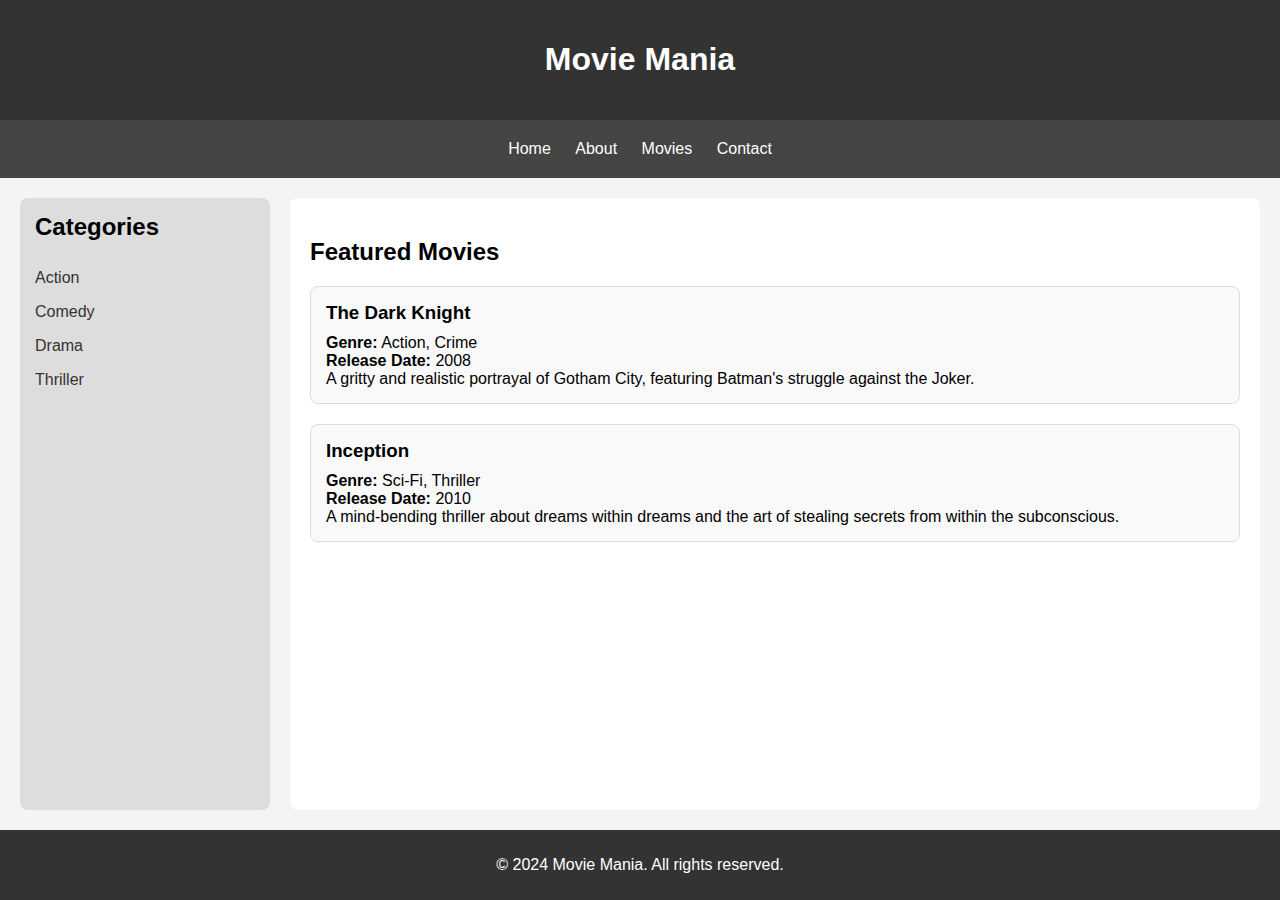
<file: website.html>
<!DOCTYPE html>
<html lang="en">
<head>
    <meta charset="UTF-8">
    <meta name="viewport" content="width=device-width, initial-scale=1.0">
    <title>Movie Website</title>
    <style>
        body {
            margin: 0;
            font-family: Arial, sans-serif;
            display: flex;
            flex-direction: column;
            min-height: 100vh;
            background-color: #f4f4f4;
        }
        header {
            background-color: #333;
            color: #fff;
            padding: 20px;
            text-align: center;
        }
        nav {
            background-color: #444;
            color: #fff;
            padding: 10px;
            text-align: center;
        }
        nav a {
            color: #fff;
            text-decoration: none;
            padding: 10px;
            display: inline-block;
        }
        nav a:hover {
            background-color: #555;
        }
        .container {
            display: flex;
            flex: 1;
            margin: 20px;
        }
        .sidebar {
            background-color: #ddd;
            padding: 15px;
            width: 220px;
            border-radius: 8px;
        }
        .sidebar h2 {
            margin-top: 0;
        }
        .sidebar a {
            text-decoration: none;
            color: #333;
            display: block;
            padding: 8px 0;
        }
        .sidebar a:hover {
            color: #007BFF;
        }
        .main-content {
            flex: 1;
            background-color: #fff;
            padding: 20px;
            margin-left: 20px;
            border-radius: 8px;
        }
        .movie-card {
            background-color: #f9f9f9;
            border: 1px solid #ddd;
            border-radius: 8px;
            margin-bottom: 20px;
            padding: 15px;
        }
        .movie-card h3 {
            margin: 0 0 10px 0;
        }
        .movie-card p {
            margin: 0;
        }
        footer {
            background-color: #333;
            color: #fff;
            text-align: center;
            padding: 10px;
            margin-top: auto;
        }
    </style>
</head>
<body>
    <header>
        <h1>Movie Mania</h1>
    </header>

    <nav>
        <a href="#home">Home</a>
        <a href="#about">About</a>
        <a href="#movies">Movies</a>
        <a href="#contact">Contact</a>
    </nav>

    <div class="container">
        <aside class="sidebar">
            <h2>Categories</h2>
            <a href="#action">Action</a>
            <a href="#comedy">Comedy</a>
            <a href="#drama">Drama</a>
            <a href="#thriller">Thriller</a>
        </aside>

        <main class="main-content">
            <h2>Featured Movies</h2>
            <div class="movie-card">
                <h3>The Dark Knight</h3>
                <p><strong>Genre:</strong> Action, Crime</p>
                <p><strong>Release Date:</strong> 2008</p>
                <p>A gritty and realistic portrayal of Gotham City, featuring Batman's struggle against the Joker.</p>
            </div>
            <div class="movie-card">
                <h3>Inception</h3>
                <p><strong>Genre:</strong> Sci-Fi, Thriller</p>
                <p><strong>Release Date:</strong> 2010</p>
                <p>A mind-bending thriller about dreams within dreams and the art of stealing secrets from within the subconscious.</p>
            </div>
            <!-- Add more movie cards as needed -->
        </main>
    </div>

    <footer>
        <p>&copy; 2024 Movie Mania. All rights reserved.</p>
    </footer>
</body>
</html>
</file>
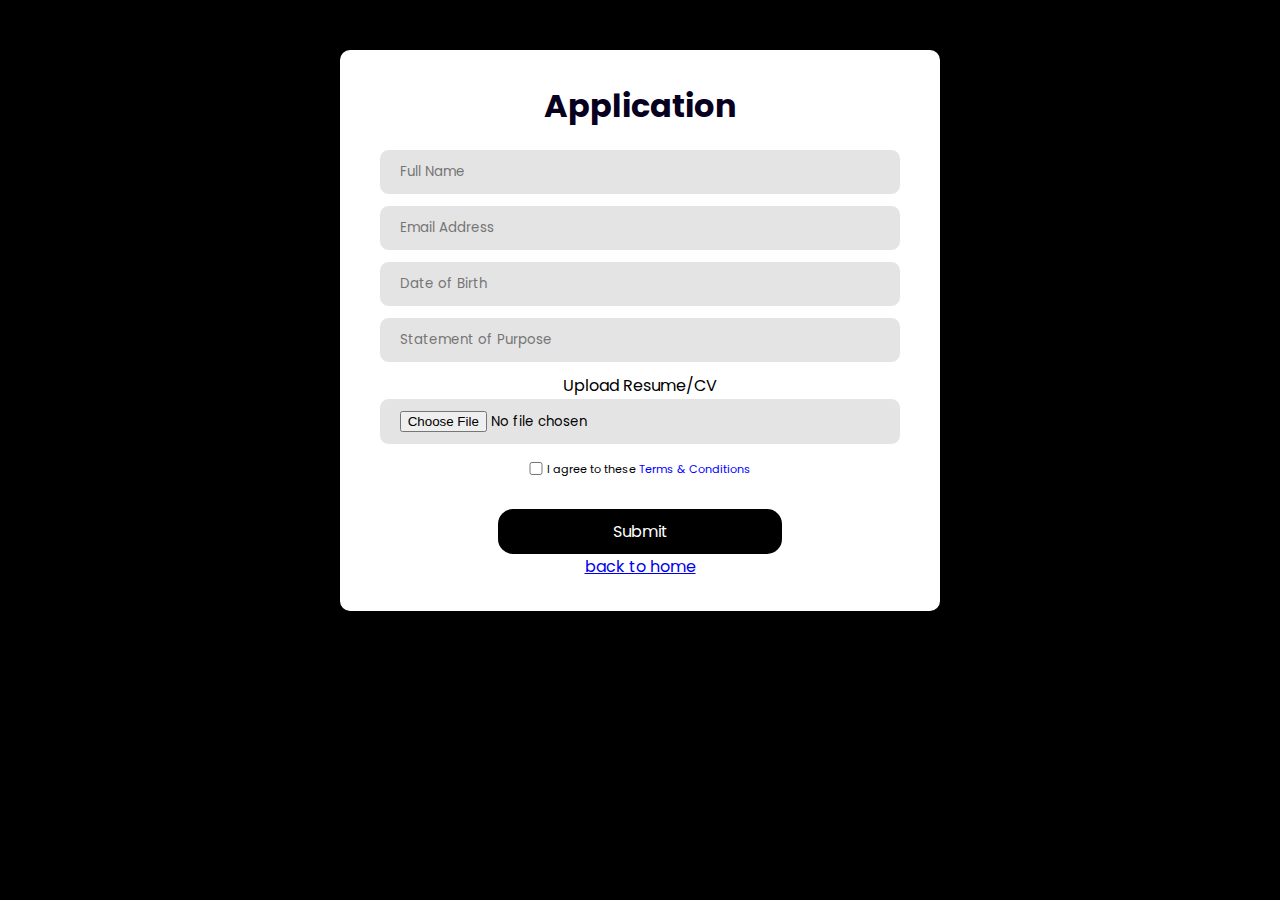
<file: day7/apply.html>
<!DOCTYPE html>
<html lang="en">
<head>
    <meta charset="UTF-8">
    <meta name="viewport" content="width=device-width, initial-scale=1.0">
    <title>Application</title>
    <link rel="stylesheet" href="./apply.css">
    <link rel="stylesheet" href="https://cdnjs.cloudflare.com/ajax/libs/font-awesome/6.4.0/css/all.min.css">
</head>
<body>
    <div class="wrapper">
        <h1>Application</h1>
        <form action="#">
            <input type="text" placeholder="Full Name">
            <input type="text" placeholder="Email Address">
            <input type="text" placeholder="Date of Birth">
            <input type="text" maxlength="30" placeholder="Statement of Purpose">
            
            <p>Upload Resume/CV</p>
            <input type="file" accept=".pdf, .doc, .docx" placeholder="Upload Resume/CV">
        </form>
        <div class="terms">
            <input type="checkbox" id="checkbox">
            <label for="checkbox">I agree to these <a href="#">Terms & Conditions</a></label>

        </div>
        <button>Submit</button>
        <div class="back">
            <ul>
                <a href="./index.html">back to home</a>
            </ul>
        </div>
        
    </div>
    
</body>
</html>
</file>
<file: day 6/style.css>
body {
    font-family: Arial, Helvetica, sans-serif;
    background: #f4f4f4;
    }
    body >header{
        background-color: white;
    }
    header{
        text-align: center;
    }
    h1 {
        color:#1a41d6
    }
    p {
        margin-left: 1.5rem;
    }
    nav{
        background-color:black;
        margin: 2px;
        text-align: center;

    }
    nav ul li{
        list-style-type: none ;
        color: white;
        display: inline-block;
        padding: 14px 12px;
        margin-left: 1rem;
        margin-right: 1rem;
    
    }
    nav ul li:hover{
        border-radius: 0px;
        text-align: center;
        color: #7d8298; 
        background-color: blue; 
        box-shadow: 0 4px 8px rgba(0, 0, 0, 0.2);
    }
    
    nav ul li a {
        
        font-size: 1rem;
        text-align: center;
        color: #fff;
        position: relative;
        text-decoration: none;
        transition: color 0.3s, background-color 0.3s, color 0.3s, box-shadow 0.3s;
    }
    
    nav ul li a::before {
        content: '';
        position: absolute;
        bottom: -.5rem;
        right: 0;
        width: 0%;
        background: #fff;
        transition: .2s linear;
    }
    
    nav ul li a.active::before,
    nav ul li a:hover::before {
        left: 0;
        width: 100%;
    }
    h2{
        margin-left: 1.5rem;
        color:#1a41d6
        
    }
    
    section{
        background-color: white ;
        padding: 14px 12px;
        border-radius: 4px;
        margin: 10px;
    }
    ul li{
        padding: 0;
    }

    #curriculum ul{
        display: flex;
        padding: 6px;
        gap: 10px;
    }
    #curriculum li{
        list-style: none;
        background-color:#f3f3f3;
        padding: 8px;
        border-radius:10px;
    }
    #curriculum ul li h2{
        font-size: medium;
        margin-left: 1.5rem;
        color:#1a41d6
        
    }

    .main-image{
        position: relative;
        background: url(https://upload.wikimedia.org/wikipedia/commons/0/02/Computer_science_education.png) no-repeat center;
        background-color: rgb(53, 52, 52);
        background-size: cover;
        height: 308px;
        overflow: hidden;
    }
    .container{
        position: absolute;
        top: 50%;
        left: 50%;
        transform: translate(-50%, -50%);
        text-align: center;
        color: #fff;
        font-weight: 500;
    }
    .container h1{
        margin: 0;
        font-size: 50px;
        color: white;
    }
    .container h1 span{
        padding: 6px 14px;
        display: inline-block;
    }
    .cen{
        margin: 20px;
        display: block;
        font-size: 15px;
    }
    .button{
        color: white;
        padding: 10px 24px;
        background: blue;
        text-decoration: none;
        border-radius: 2px;
        transition: .6s;
    }
    .button:hover{
        
        background-color: rgb(3, 3, 156);
    }
    .hex-container {
        display: flex;
        justify-content: center;
        flex-wrap: wrap;
        gap: 15px;
        padding: 20px 0;
    }
    
    .hex {
        width: 150px;
        height: 86.6px; /* Hex height is 1.732 * side length / 2 */
        background-color:rgb(236, 232, 232);
        position: relative;
        text-align: center;
        display: flex;
        align-items: center;
        justify-content: center;
        clip-path: polygon(26.25% 2.5%, 73.75% 2.5%, 95% 50%, 73.75% 97.5%, 26.25% 97.5%, 5% 50%);
        cursor: pointer;
        padding:25px
    
    }
    
 /* hi there */
    
    .hex:hover {
        background-color:yellow;
    }
    
    .hex-content {
        width: 100%;
        text-align: center;
        color: blue;
        font-weight: bold;
        padding: 10px;
    }
    #hex1{
        margin-top: 45px;
        margin-bottom: -10px;
    }
    video{
        text-align: center;
    }
    video iframe{
        border: none;
        box-shadow: 0 2px 5px rgba(0, 0, 0, 0.1);
    }
    .footer{
        background-color:black;
        margin: 2px;
        text-align: center;
        padding: 1px;
    }
    .footer ul li{
        list-style-type: none ;
        color: white;
        display: inline-block;
        padding: 10px ;
        margin-left: 1rem;
        margin-right: 1rem;
    }
    .social-links a{
        display: inline-block;
        height: 40px;
        width: 40px;
        background-color: rgb(253, 252, 252);
        margin: 0 10px 10px 0;
        text-align: center;
        line-height: 40px;
        border-radius: 50%;
        color: black;
        transition: all 0.5s ease;
    }
    .social-links a:hover{
        color: #ffffff;
        background-color: blue;
        transform: scale(1.2);
    }
</file>
<file: day4/style.css>
body {
    font-family: Arial, Helvetica, sans-serif;
    background: #f4f4f4;
    }
    body >header{
        background-color: white;
    }
    header{
        text-align: center;
    }
    h1 {
        color:#1a41d6
    }
    p {
        margin-left: 1.5rem;
    }
    nav{
        background-color:black;
        margin: 2px;
        text-align: center;

    }
    nav ul li{
        list-style-type: none ;
        color: white;
        display: inline-block;
        padding: 14px 12px;
        margin-left: 1rem;
        margin-right: 1rem;
    
    }
    nav ul li:hover{
        border-radius: 0px;
        text-align: center;
        color: #7d8298; 
        background-color: blue; 
        box-shadow: 0 4px 8px rgba(0, 0, 0, 0.2);
    }
    
    nav ul li a {
        
        font-size: 1rem;
        text-align: center;
        color: #fff;
        position: relative;
        text-decoration: none;
        transition: color 0.3s, background-color 0.3s, color 0.3s, box-shadow 0.3s;
    }
    
    nav ul li a::before {
        content: '';
        position: absolute;
        bottom: -.5rem;
        right: 0;
        width: 0%;
        background: #fff;
        transition: .2s linear;
    }
    
    nav ul li a.active::before,
    nav ul li a:hover::before {
        left: 0;
        width: 100%;
    }
    h2{
        margin-left: 1.5rem;
        color:#1a41d6
        
    }
    
    section{
        background-color: white ;
        padding: 4px;
        border-radius: 4px;
        margin: 10px;
    }
    ul li{
        padding: 0;
    }

    #curriculum ul{
        display: flex;
        padding: 6px;
        gap: 10px;
    }
    #curriculum li{
        list-style: none;
        background-color:#f3f3f3;
        padding: 8px;
        border-radius:10px;
    }
    #curriculum ul li h2{
        font-size: medium;
        margin-left: 1.5rem;
        color:#1a41d6
        
    }

    .main-image{
        position: relative;
        background: url(https://upload.wikimedia.org/wikipedia/commons/0/02/Computer_science_education.png) no-repeat center;
        background-color: rgb(53, 52, 52);
        background-size: cover;
        height: 308px;
        overflow: hidden;
    }
    .container{
        position: absolute;
        top: 50%;
        left: 50%;
        transform: translate(-50%, -50%);
        text-align: center;
        color: #fff;
        font-weight: 500;
    }
    .container h1{
        margin: 0;
        font-size: 50px;
        color: white;
    }
    .container h1 span{
        padding: 6px 14px;
        display: inline-block;
    }
    .cen{
        margin: 20px;
        display: block;
        font-size: 15px;
    }
    .button{
        color: white;
        padding: 10px 24px;
        background: blue;
        text-decoration: none;
        border-radius: 2px;
        transition: .6s;
    }
    .button:hover{
        
        background-color: rgb(3, 3, 156);
    }
</file>
<file: day7/style.css>
body {
    font-family: Arial, Helvetica, sans-serif;
    background: #f4f4f4;
    }
    body >header{
        background-color: white;
    }
    header{
        text-align: center;
    }
    h1 {
        color:#1a41d6
    }
    p {
        margin-left: 1.5rem;
    }
    nav{
        background-color:black;
        margin: 2px;
        text-align: center;

    }
    nav ul li{
        list-style-type: none ;
        color: white;
        display: inline-block;
        padding: 14px 12px;
        margin-left: 1rem;
        margin-right: 1rem;
    
    }
    nav ul li:hover{
        border-radius: 0px;
        text-align: center;
        color: #7d8298; 
        background-color: blue; 
        box-shadow: 0 4px 8px rgba(0, 0, 0, 0.2);
    }
    
    nav ul li a {
        
        font-size: 1rem;
        text-align: center;
        color: #fff;
        position: relative;
        text-decoration: none;
        transition: color 0.3s, background-color 0.3s, color 0.3s, box-shadow 0.3s;
    }
    
    nav ul li a::before {
        content: '';
        position: absolute;
        bottom: -.5rem;
        right: 0;
        width: 0%;
        background: #fff;
        transition: .2s linear;
    }
    
    nav ul li a.active::before,
    nav ul li a:hover::before {
        left: 0;
        width: 100%;
    }
    h2{
        margin-left: 1.5rem;
        color:#1a41d6
        
    }
    
    section{
        background-color: white ;
        padding: 14px 12px;
        border-radius: 4px;
        margin: 10px;
    }
    ul li{
        padding: 0;
    }

    #curriculum ul{
        display: flex;
        padding: 6px;
        gap: 10px;
    }
    #curriculum li{
        list-style: none;
        background-color:#f3f3f3;
        padding: 8px;
        border-radius:10px;
    }
    #curriculum ul li h2{
        font-size: medium;
        margin-left: 1.5rem;
        color:#1a41d6
        
    }

    .main-image{
        position: relative;
        background: url(https://upload.wikimedia.org/wikipedia/commons/0/02/Computer_science_education.png) no-repeat center;
        background-color: rgb(53, 52, 52);
        background-size: cover;
        height: 308px;
        overflow: hidden;
    }
    .container{
        position: absolute;
        top: 50%;
        left: 50%;
        transform: translate(-50%, -50%);
        text-align: center;
        color: #fff;
        font-weight: 500;
    }
    .container h1{
        margin: 0;
        font-size: 50px;
        color: white;
    }
    .container h1 span{
        padding: 6px 14px;
        display: inline-block;
    }
    .cen{
        margin: 20px;
        display: block;
        font-size: 15px;
    }
    .button{
        color: white;
        padding: 10px 24px;
        background: blue;
        text-decoration: none;
        border-radius: 2px;
        transition: .6s;
        
    }
    .button:hover{
        
        background-color: rgb(3, 3, 156);
    }
    .hex-container {
        display: flex;
        justify-content: center;
        flex-wrap: wrap;
        gap: 15px;
        padding: 20px 0;
    }
    
    .hex {
        width: 150px;
        height: 86.6px; /* Hex height is 1.732 * side length / 2 */
        background-color:rgb(236, 232, 232);
        position: relative;
        text-align: center;
        display: flex;
        align-items: center;
        justify-content: center;
        clip-path: polygon(26.25% 2.5%, 73.75% 2.5%, 95% 50%, 73.75% 97.5%, 26.25% 97.5%, 5% 50%);
        cursor: pointer;
        padding:25px
    
    }
    
 /* hi there */
    
    .hex:hover {
        background-color:yellow;
    }
    
    .hex-content {
        width: 100%;
        text-align: center;
        color: blue;
        font-weight: bold;
        padding: 10px;
    }
    #hex1{
        margin-top: 45px;
        margin-bottom: -10px;
    }
    video{
        text-align: center;
    }
    video iframe{
        border: none;
        box-shadow: 0 2px 5px rgba(0, 0, 0, 0.1);
    }
    .footer{
        background-color:black;
        margin: 2px;
        text-align: center;
        padding: 1px;
    }
    .footer ul li{
        list-style-type: none ;
        color: white;
        display: inline-block;
        padding: 10px ;
        margin-left: 1rem;
        margin-right: 1rem;
    }
    .social-links a{
        display: inline-block;
        height: 40px;
        width: 40px;
        background-color: rgb(253, 252, 252);
        margin: 0 10px 10px 0;
        text-align: center;
        line-height: 40px;
        border-radius: 50%;
        color: black;
        transition: all 0.5s ease;
    }
    .social-links a:hover{
        color: #ffffff;
        background-color: blue;
        transform: scale(1.2);
    }
    .apply{
        border-radius: 0px;
        text-align: center;
        padding: 30px;
    }
</file>
<file: day8/style.css>
body {
    font-family: Arial, Helvetica, sans-serif;
    background: #f4f4f4;
    }
    body >header{
        background-color: white;
    }
    header{
        text-align: center;
    }
    h1 {
        color:#1a41d6
    }
    p {
        margin-left: 1.5rem;
    }
    nav{
        background-color:black;
        margin: 2px;
        text-align: center;

    }
    nav ul li{
        list-style-type: none ;
        color: white;
        display: inline-block;
        padding: 14px 12px;
        margin-left: 1rem;
        margin-right: 1rem;
    
    }
    nav ul li:hover{
        border-radius: 0px;
        text-align: center;
        color: #7d8298; 
        background-color: blue; 
        box-shadow: 0 4px 8px rgba(0, 0, 0, 0.2);
    }
    
    nav ul li a {
        
        font-size: 1rem;
        text-align: center;
        color: #fff;
        position: relative;
        text-decoration: none;
        transition: color 0.3s, background-color 0.3s, color 0.3s, box-shadow 0.3s;
    }
    
    nav ul li a::before {
        content: '';
        position: absolute;
        bottom: -.5rem;
        right: 0;
        width: 0%;
        background: #fff;
        transition: .2s linear;
    }
    
    nav ul li a.active::before,
    nav ul li a:hover::before {
        left: 0;
        width: 100%;
    }
    h2{
        margin-left: 1.5rem;
        color:#1a41d6
        
    }
    
    section{
        background-color: white ;
        padding: 14px 12px;
        border-radius: 4px;
        margin: 10px;
    }
    ul li{
        padding: 0;
    }

    #curriculum ul{
        display: flex;
        padding: 6px;
        gap: 10px;
    }
    #curriculum li{
        list-style: none;
        background-color:#f3f3f3;
        padding: 8px;
        border-radius:10px;
    }
    #curriculum ul li h2{
        font-size: medium;
        margin-left: 1.5rem;
        color:#1a41d6
        
    }

    .main-image{
        position: relative;
        background: url(https://upload.wikimedia.org/wikipedia/commons/0/02/Computer_science_education.png) no-repeat center;
        background-color: rgb(53, 52, 52);
        background-size: cover;
        height: 308px;
        overflow: hidden;
    }
    .container{
        position: absolute;
        top: 50%;
        left: 50%;
        transform: translate(-50%, -50%);
        text-align: center;
        color: #fff;
        font-weight: 500;
    }
    .container h1{
        margin: 0;
        font-size: 50px;
        color: white;
    }
    .container h1 span{
        padding: 6px 14px;
        display: inline-block;
    }
    .cen{
        margin: 20px;
        display: block;
        font-size: 15px;
    }
    .button{
        color: white;
        padding: 10px 24px;
        background: blue;
        text-decoration: none;
        border-radius: 2px;
        transition: .6s;
        
    }
    .button:hover{
        
        background-color: rgb(3, 3, 156);
    }
    .hex-container {
        display: flex;
        justify-content: center;
        flex-wrap: wrap;
        gap: 15px;
        padding: 20px 0;
    }
    
    .hex {
        width: 150px;
        height: 86.6px; /* Hex height is 1.732 * side length / 2 */
        background-color:rgb(236, 232, 232);
        position: relative;
        text-align: center;
        display: flex;
        align-items: center;
        justify-content: center;
        clip-path: polygon(26.25% 2.5%, 73.75% 2.5%, 95% 50%, 73.75% 97.5%, 26.25% 97.5%, 5% 50%);
        cursor: pointer;
        padding:25px
    
    }
    
 /* hi there */
    
    .hex:hover {
        background-color:yellow;
    }
    
    .hex-content {
        width: 100%;
        text-align: center;
        color: blue;
        font-weight: bold;
        padding: 10px;
    }
    #hex1{
        margin-top: 45px;
        margin-bottom: -10px;
    }
    video{
        text-align: center;
    }
    video iframe{
        border: none;
        box-shadow: 0 2px 5px rgba(0, 0, 0, 0.1);
    }
    .footer{
        background-color:black;
        margin: 2px;
        text-align: center;
        padding: 1px;
    }
    .footer ul li{
        list-style-type: none ;
        color: white;
        display: inline-block;
        padding: 10px ;
        margin-left: 1rem;
        margin-right: 1rem;
    }
    .social-links a{
        display: inline-block;
        height: 40px;
        width: 40px;
        background-color: rgb(253, 252, 252);
        margin: 0 10px 10px 0;
        text-align: center;
        line-height: 40px;
        border-radius: 50%;
        color: black;
        transition: all 0.5s ease;
    }
    .social-links a:hover{
        color: #ffffff;
        background-color: blue;
        transform: scale(1.2);
    }
    .apply{
        border-radius: 0px;
        text-align: center;
        padding: 30px;
    }
    .hero-section {
        display: flex;
        align-items: center;
        justify-content: center;
        height: 35vh;
        background-size: cover;
        background-position: center;
        position: relative;
        overflow: hidden;
        margin: 0;
        padding: 50px;
    }
    
    .overlay {
        position: absolute;
        top: 0;
        left: 0;
        width: 100%;
        height: 100%;
        background: rgba(0, 0, 0, 0.7);
        display: flex;
        align-items: center;
        justify-content: center;
        overflow: hidden;
    }
    
    .slideshow {
        display: flex;
        width: 300%;
        height: 100%;
        animation: slideShow 15s infinite;
    }
    .sildeshow h1{
        color: white;
    }
    
    .hero-content {
        display: flex;
        flex-direction: column;
        justify-content: center;
        align-items: center;
        min-width: 100%;
        color: white;
        text-align: center;
        z-index: 1;
        position: relative;
    }
    
    .hero-content h1 {
        font-size: 3em;
        margin-top: 5px;
        margin-bottom: 20px;
        color: white;
    }
    
    .hero-content p {
        font-size: 1.2em;
        margin-bottom: 20px;
    }
    
    .hero-content .btn {
        display: inline;
        padding: 15px 30px;
        background-color: #007BFF;
        color: white;
        text-decoration: none;
        border-radius: 5px;
        transition: background-color 0.3s ease;
    }
    
    .hero-content .btn:hover {
        background-color: #0056b3;
    }
    .slideshow .hero-content:nth-child(1) {
        background-image: url('https://images.pexels.com/photos/159490/yale-university-landscape-universities-schools-159490.jpeg');
        background-size: cover;
        background-position: center;
        background-color: #313131;
    }
    
    .slideshow .hero-content:nth-child(2) {
        background-image: url('https://www.srcc.edu/sites/default/files/gallery/01.jpg');
        background-size: cover;
        background-position: center;
        background-color: #313131;
    }
    
    .slideshow .hero-content:nth-child(3) {
        background-image: url('https://images.pexels.com/photos/207684/pexels-photo-207684.jpeg?cs=srgb&dl=pexels-pixabay-207684.jpg&fm=jpg');
        background-size: cover;
        background-position: center;
        background-color: #313131;
    }
    
    @keyframes slideShow {
        0% {
            transform: translateX(0);
        }
        20% {
            transform: translateX(0);
        }
        30% {
            transform: translateX(-100%);
        }
        50% {
            transform: translateX(-100%);
        }
        60% {
            transform: translateX(-200%);
        }
        80% {
            transform: translateX(-200%);
        }
        100% {
            transform: translateX(0);
        }
    }
</file>
<file: Day_2/style.css>
body {
    font-family: Arial, Helvetica, sans-serif;
    background: #f4f4f4;
    }
    body >header{
        background-color: white;
    }
    header{
        text-align: center;
    }
    h1 {
        color:#1a41d6
    }
    p {
        margin-left: 1.5rem;
    }
    nav{
        background-color:black;
        margin: 2px;
        text-align: center;

    }
    nav ul li{
        list-style-type: none ;
        color: white;
        display: inline-block;
        padding: 14px 12px;
        margin-left: 1rem;
        margin-right: 1rem;
    
    }
    nav ul li:hover{
        border-radius: 0px;
        text-align: center;
        color: #7d8298; 
        background-color: rgba(255, 255, 255, 0.2); 
        box-shadow: 0 4px 8px rgba(0, 0, 0, 0.2);
    }
    
    nav ul li a {
        
        font-size: 1rem;
        text-align: center;
        color: #fff;
        position: relative;
        text-decoration: none;
        transition: color 0.3s, background-color 0.3s, color 0.3s, box-shadow 0.3s;
    }
    
    nav ul li a::before {
        content: '';
        position: absolute;
        bottom: -.5rem;
        right: 0;
        width: 0%;
        background: #fff;
        transition: .2s linear;
    }
    
    nav ul li a.active::before,
    nav ul li a:hover::before {
        left: 0;
        width: 100%;
    }
    h2{
        margin-left: 1.5rem;
        color:#1a41d6
        
    }
    .card img{
        max-width: 380px;
        margin-left: 560px;
        text-align: center;
        border-radius: 0.5rem;
        
    }
    section{
        background-color: white ;
        padding: 4px;
        border-radius: 4px;
        margin: 10px;
    }
    ul li{
        padding: 0;
    }

    #curriculum ul{
        display: flex;
        padding: 6px;
        gap: 10px;
    }
    #curriculum li{
        list-style: none;
        background-color:#f3f3f3;
        padding: 8px;
        border-radius:10px;
    }
    #curriculum ul li h2{
        font-size: medium;
        margin-left: 1.5rem;
        color:#1a41d6
        
    }
</file>
<file: Day_5/style.css>
body {
    font-family: Arial, Helvetica, sans-serif;
    background: #f4f4f4;
    }
    body >header{
        background-color: white;
    }
    header{
        text-align: center;
    }
    h1 {
        color:#1a41d6
    }
    p {
        margin-left: 1.5rem;
    }
    nav{
        background-color:black;
        margin: 2px;
        text-align: center;

    }
    nav ul li{
        list-style-type: none ;
        color: white;
        display: inline-block;
        padding: 14px 12px;
        margin-left: 1rem;
        margin-right: 1rem;
    
    }
    nav ul li:hover{
        border-radius: 0px;
        text-align: center;
        color: #7d8298; 
        background-color: blue; 
        box-shadow: 0 4px 8px rgba(0, 0, 0, 0.2);
    }
    
    nav ul li a {
        
        font-size: 1rem;
        text-align: center;
        color: #fff;
        position: relative;
        text-decoration: none;
        transition: color 0.3s, background-color 0.3s, color 0.3s, box-shadow 0.3s;
    }
    
    nav ul li a::before {
        content: '';
        position: absolute;
        bottom: -.5rem;
        right: 0;
        width: 0%;
        background: #fff;
        transition: .2s linear;
    }
    
    nav ul li a.active::before,
    nav ul li a:hover::before {
        left: 0;
        width: 100%;
    }
    h2{
        margin-left: 1.5rem;
        color:#1a41d6
        
    }
    
    section{
        background-color: white ;
        padding: 4px;
        border-radius: 4px;
        margin: 10px;
    }
    ul li{
        padding: 0;
    }

    #curriculum ul{
        display: flex;
        padding: 6px;
        gap: 10px;
    }
    #curriculum li{
        list-style: none;
        background-color:#f3f3f3;
        padding: 8px;
        border-radius:10px;
    }
    #curriculum ul li h2{
        font-size: medium;
        margin-left: 1.5rem;
        color:#1a41d6
        
    }

    .main-image{
        position: relative;
        background: url(https://upload.wikimedia.org/wikipedia/commons/0/02/Computer_science_education.png) no-repeat center;
        background-color: rgb(53, 52, 52);
        background-size: cover;
        height: 308px;
        overflow: hidden;
    }
    .container{
        position: absolute;
        top: 50%;
        left: 50%;
        transform: translate(-50%, -50%);
        text-align: center;
        color: #fff;
        font-weight: 500;
    }
    .container h1{
        margin: 0;
        font-size: 50px;
        color: white;
    }
    .container h1 span{
        padding: 6px 14px;
        display: inline-block;
    }
    .cen{
        margin: 20px;
        display: block;
        font-size: 15px;
    }
    .button{
        color: white;
        padding: 10px 24px;
        background: blue;
        text-decoration: none;
        border-radius: 2px;
        transition: .6s;
    }
    .button:hover{
        
        background-color: rgb(3, 3, 156);
    }
    .hex-container {
        display: flex;
        justify-content: center;
        flex-wrap: wrap;
        gap: 15px;
        padding: 20px 0;
    }
    
    .hex {
        width: 150px;
        height: 86.6px; /* Hex height is 1.732 * side length / 2 */
        background-color:rgb(236, 232, 232);
        position: relative;
        text-align: center;
        display: flex;
        align-items: center;
        justify-content: center;
        clip-path: polygon(26.25% 2.5%, 73.75% 2.5%, 95% 50%, 73.75% 97.5%, 26.25% 97.5%, 5% 50%);
        cursor: pointer;
        padding:25px
    
    }
    
    /* .hex.active {
        background-color: yellow; /* Highlighted hexagon 
    } */
    
    .hex:hover {
        background-color:yellow;
    }
    
    .hex-content {
        width: 100%;
        text-align: center;
        color: blue;
        font-weight: bold;
        padding: 10px;
    }
    #hex1{
        margin-top: 45px;
        margin-bottom: -10px;
    }
</file>
<file: day7/apply.css>
@import url('https://fonts.googleapis.com/css2?family=Poppins:wght@400;600&display=swap');

* {
    margin: 0;
    padding: 0;
    box-sizing: border-box;
    font-family: 'Poppins', sans-serif;
}

body {
    background: black;
}

.wrapper {
    width: 600px;
    padding: 2rem 1rem;
    margin: 50px auto;
    background-color: #fff;
    border-radius: 10px;
    text-align: center;
    box-shadow: 0 20px 35px rgba(0, 0, 0, 0.1);
}

h1 {
    font-size: 2rem;
    color: #07001f;
    margin-bottom: 1.2rem;
}

form input {
    width: 92%;
    outline: none;
    border: 1px solid #fff;
    padding: 12px 20px;
    margin-bottom: 10px;
    border-radius: 10px;
    background: #e4e4e4;

}

button {
    font-size: 1rem;
    margin-top: 1.8rem;
    padding: 10px 0;
    border-radius: 15px;
    outline: none;
    border: none;
    width: 50%;
    color: #fff;
    cursor: pointer;
    background: black;
}

button:hover {
    background: blue;
}

input:focus {
    border: 1px solid rgb(192, 192, 192);
}

.terms input {
    height: 1em;
    width: 1em;
    vertical-align: middle;
    cursor: pointer;
}

.terms label {
    font-size: 0.7rem;
}

.terms a {
    color: blue;
    text-decoration: none;
}

.member {
    font-size: 0.8rem;
    margin-top: 1rem;
    color: #636363;
}

.member a {
    color: #b98a43;
    padding: 2px;
    text-decoration: none;
}

.recover {
    text-align: right;
    font-size: 0.7rem;
    margin: 0.3rem 1.4rem 0 0;
}

.recover a {
    text-decoration: none;
    color: #464657;

}
</file>
